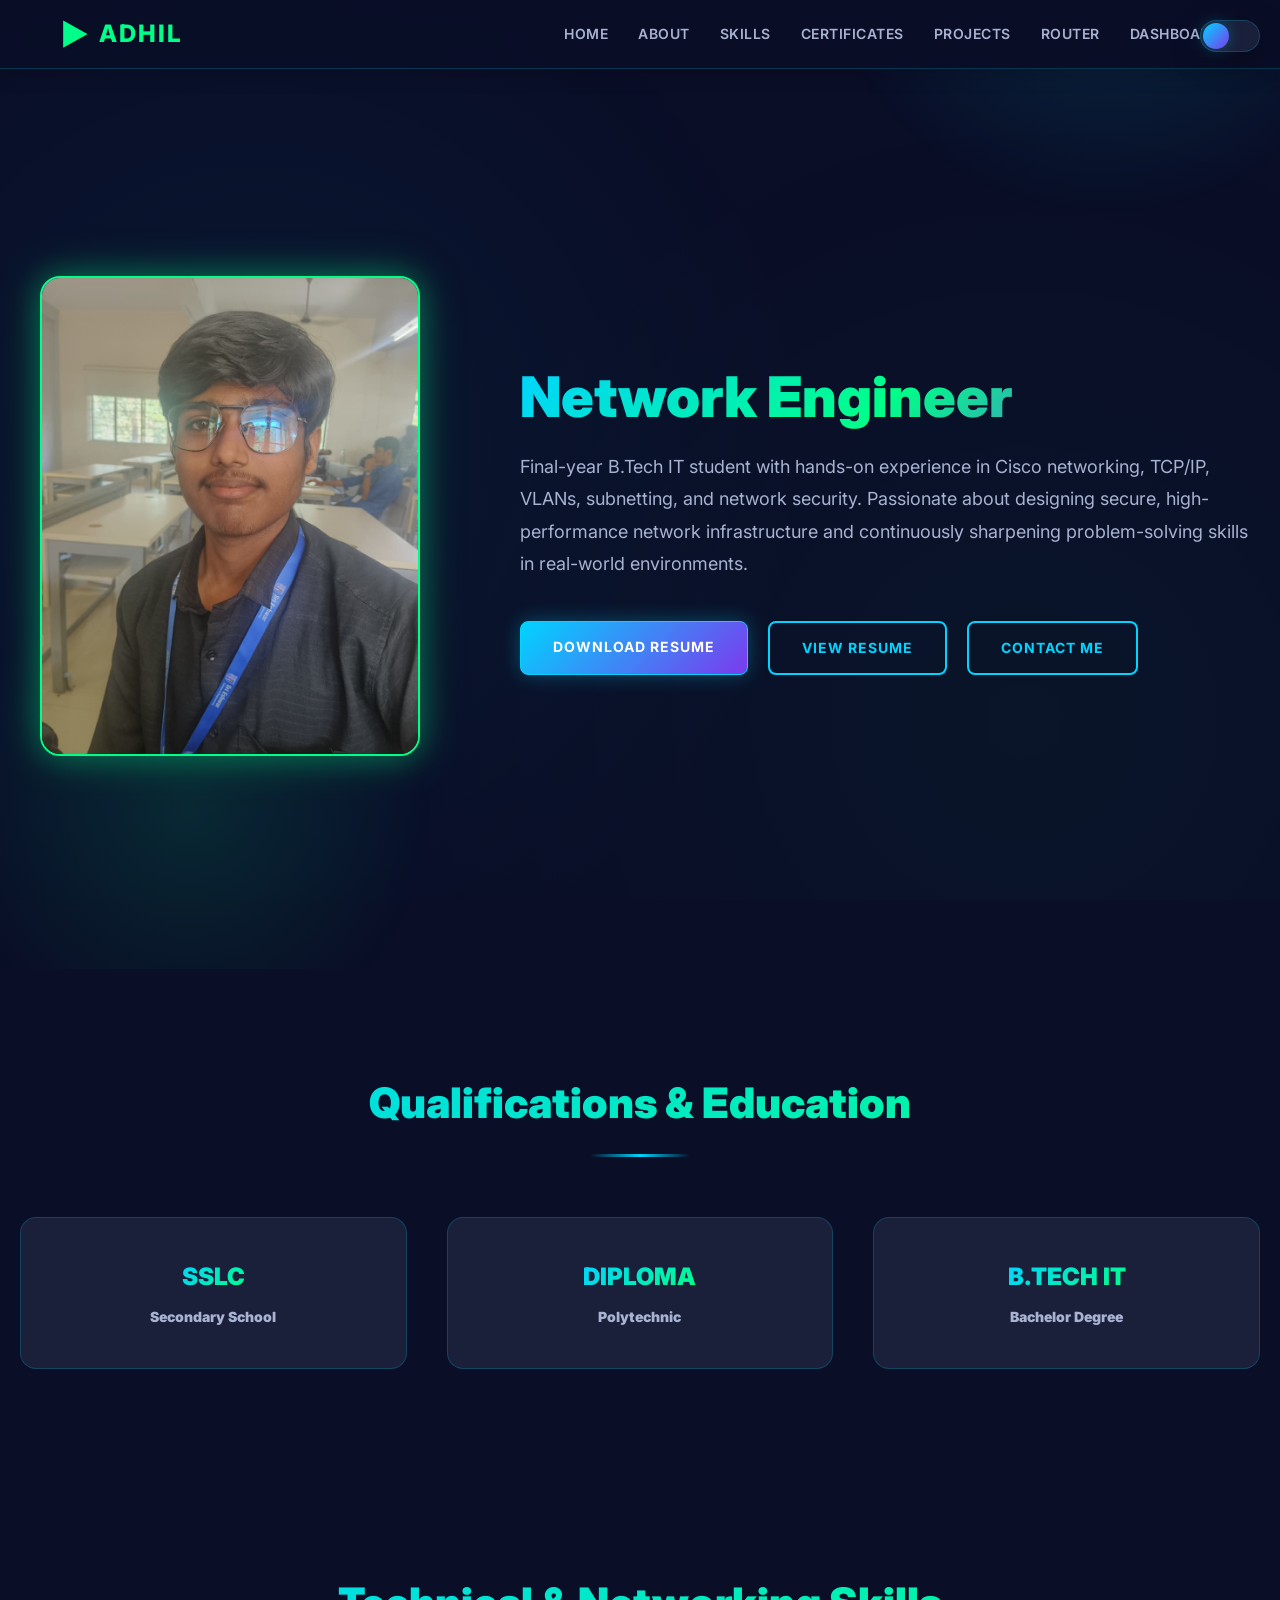
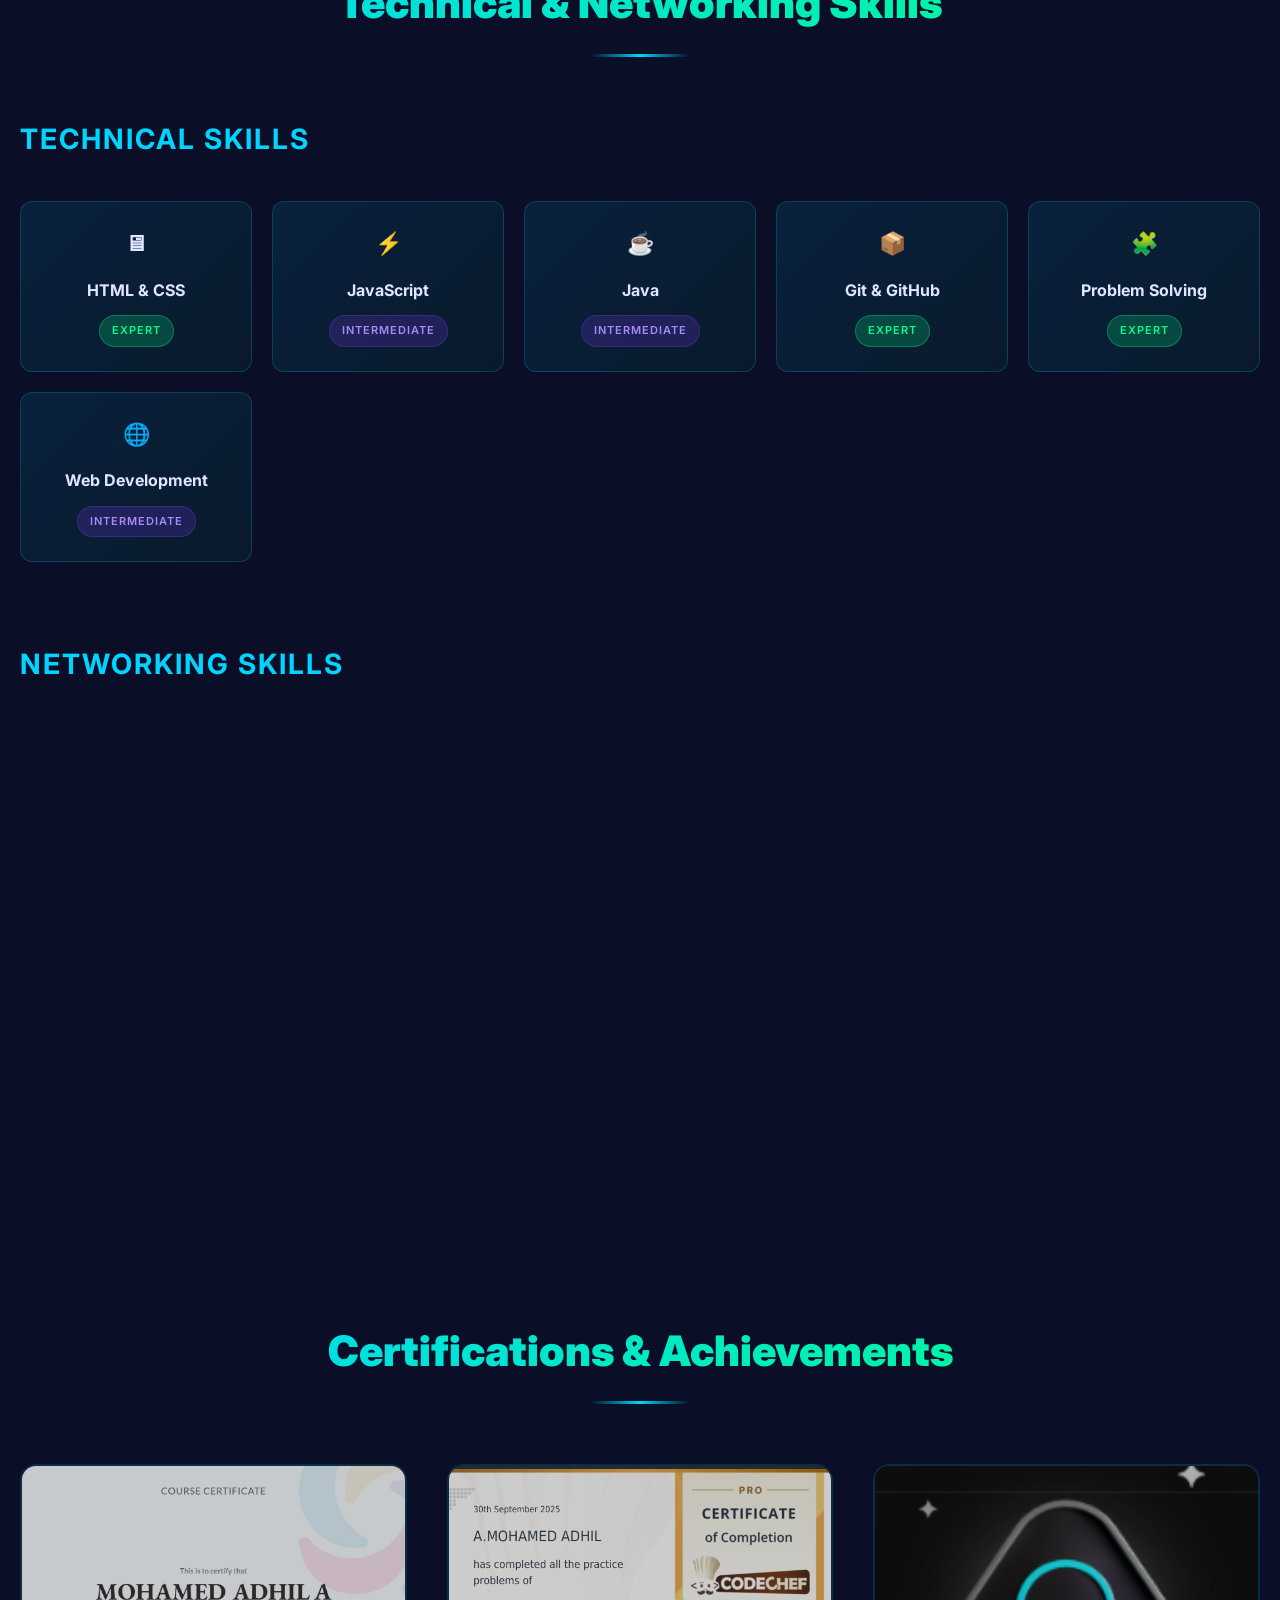
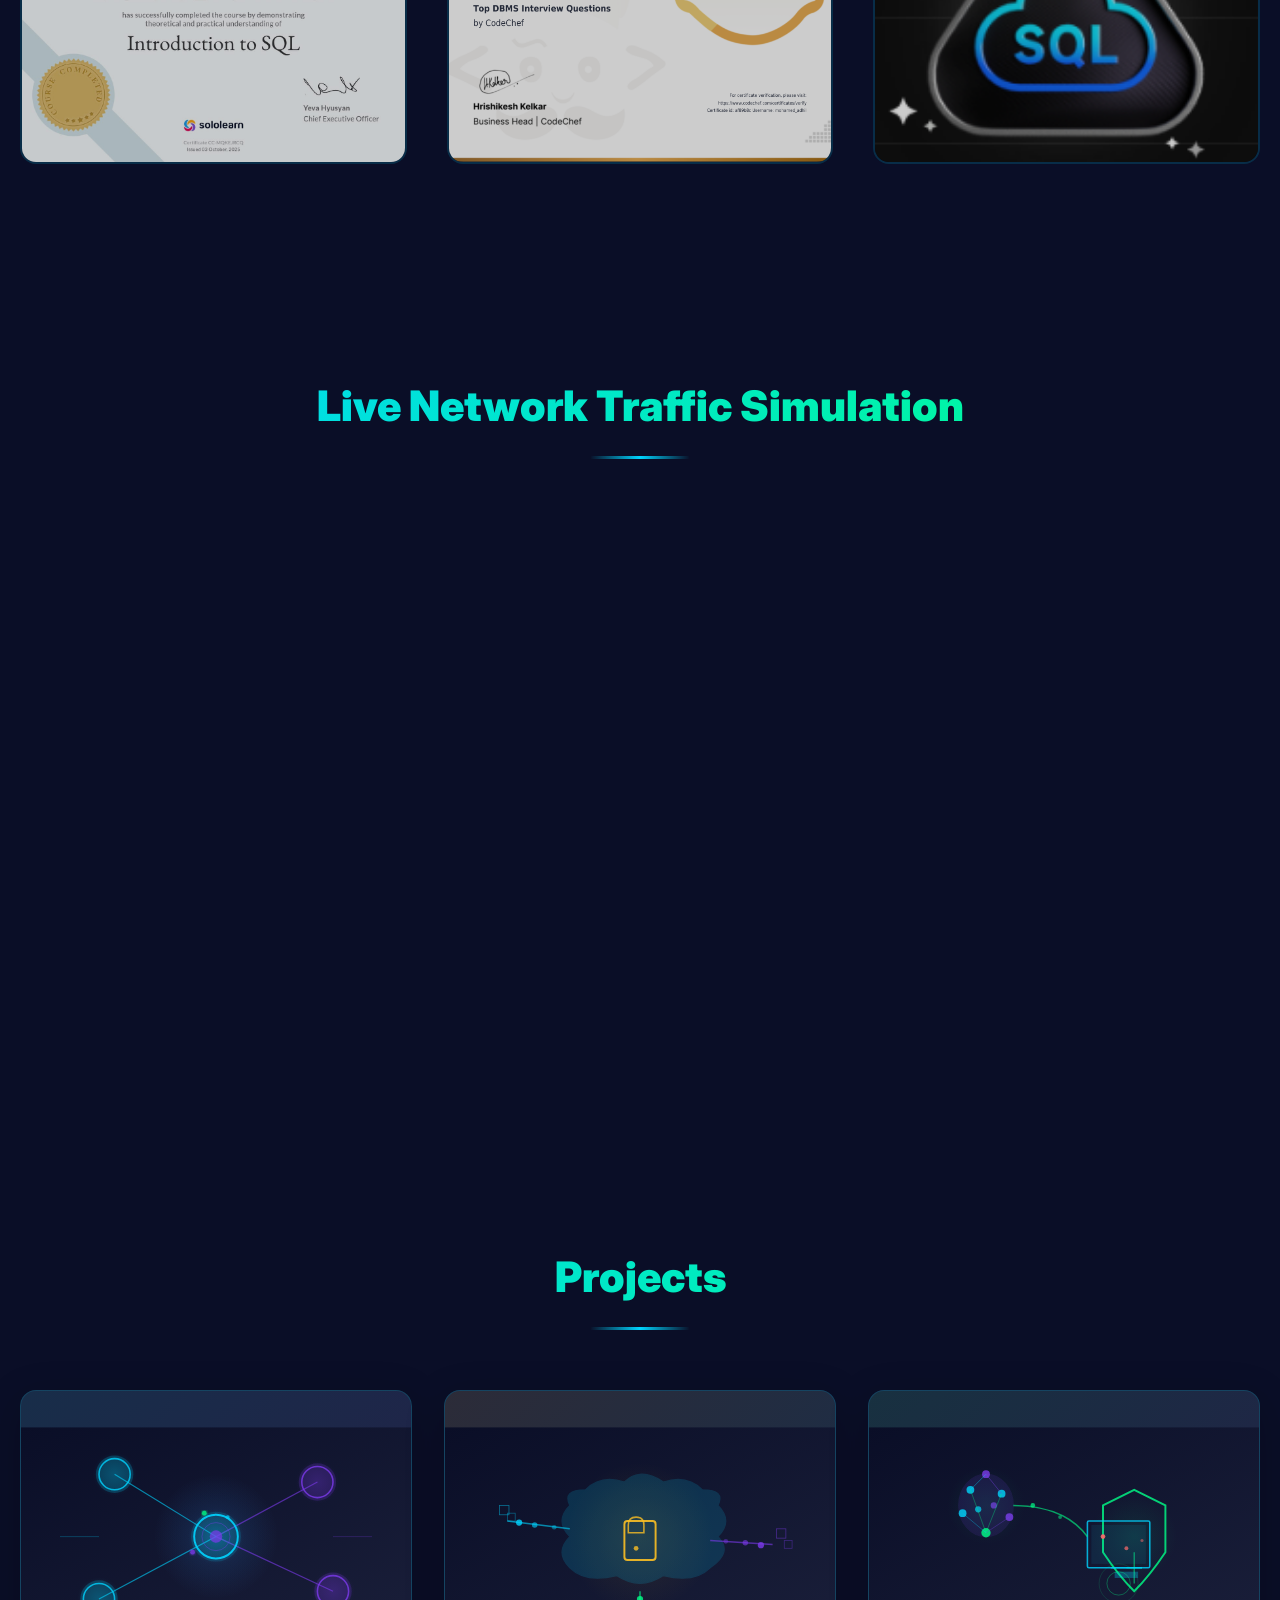
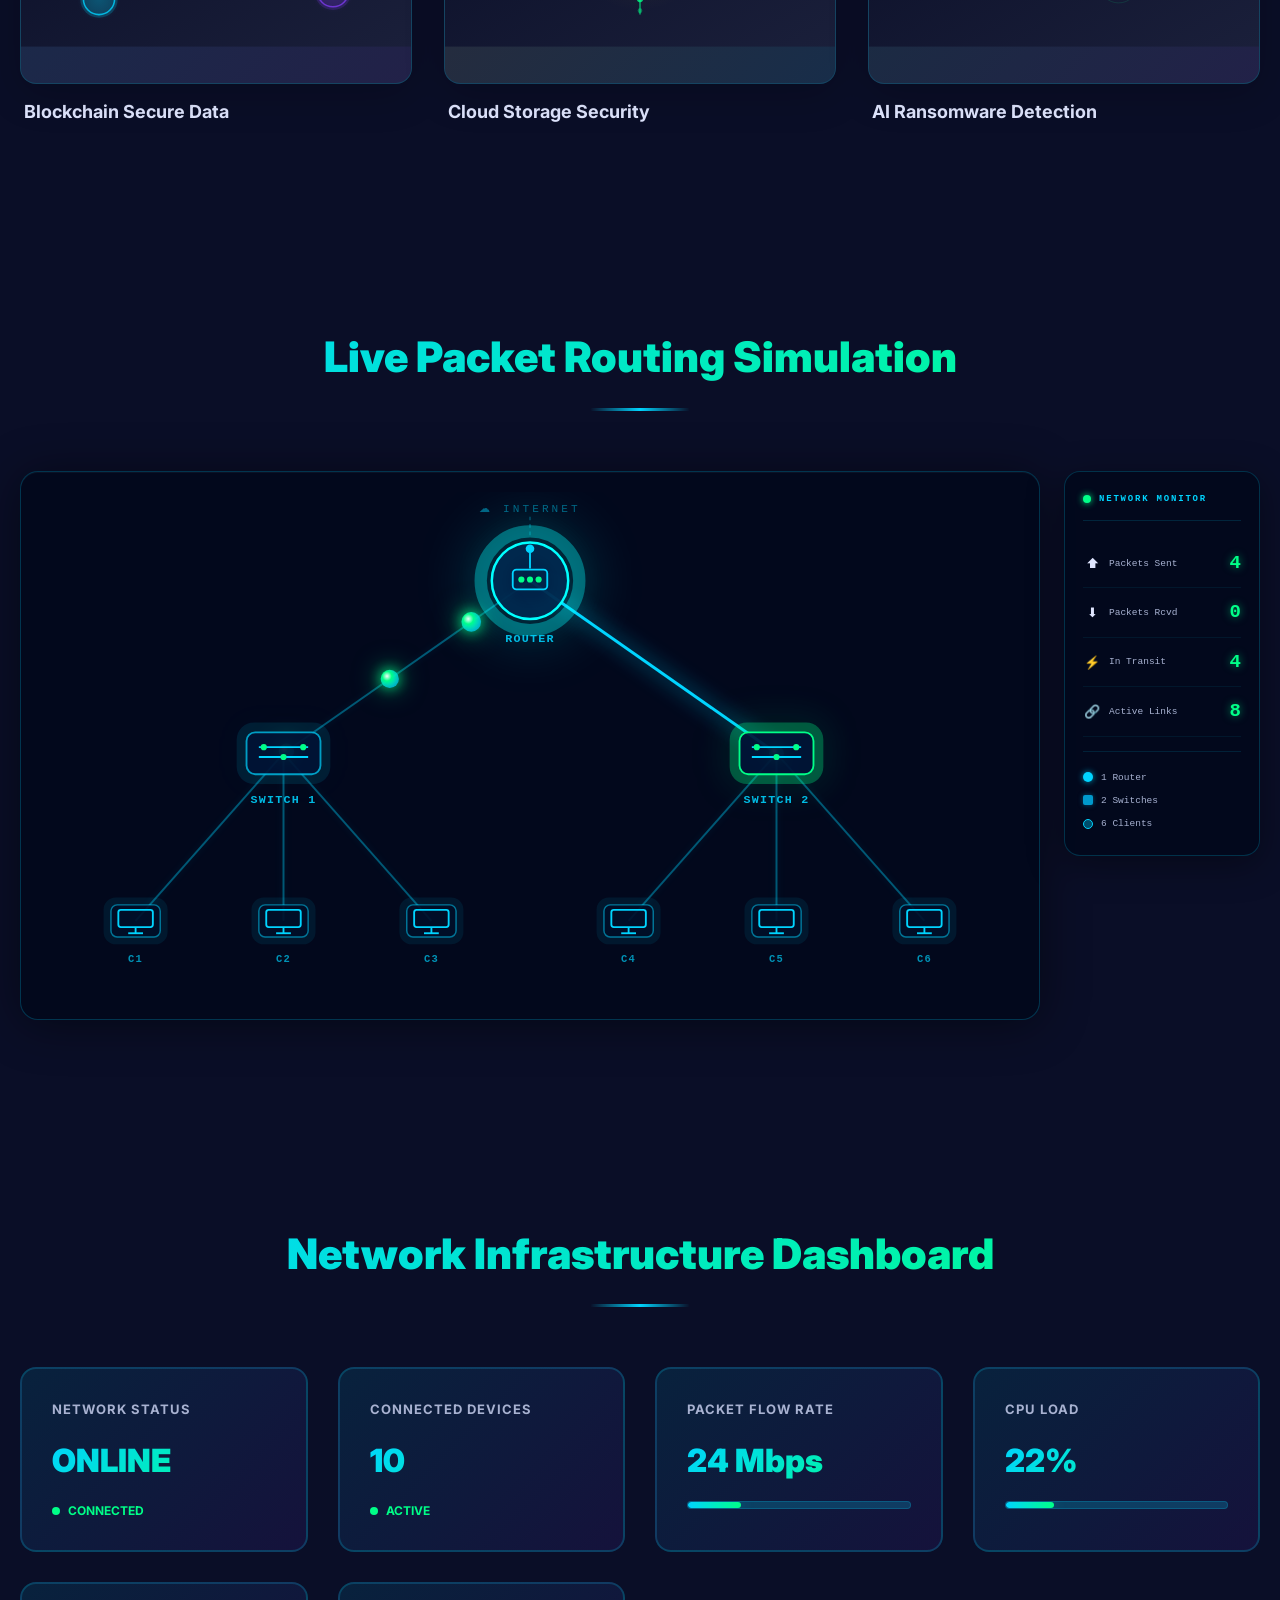
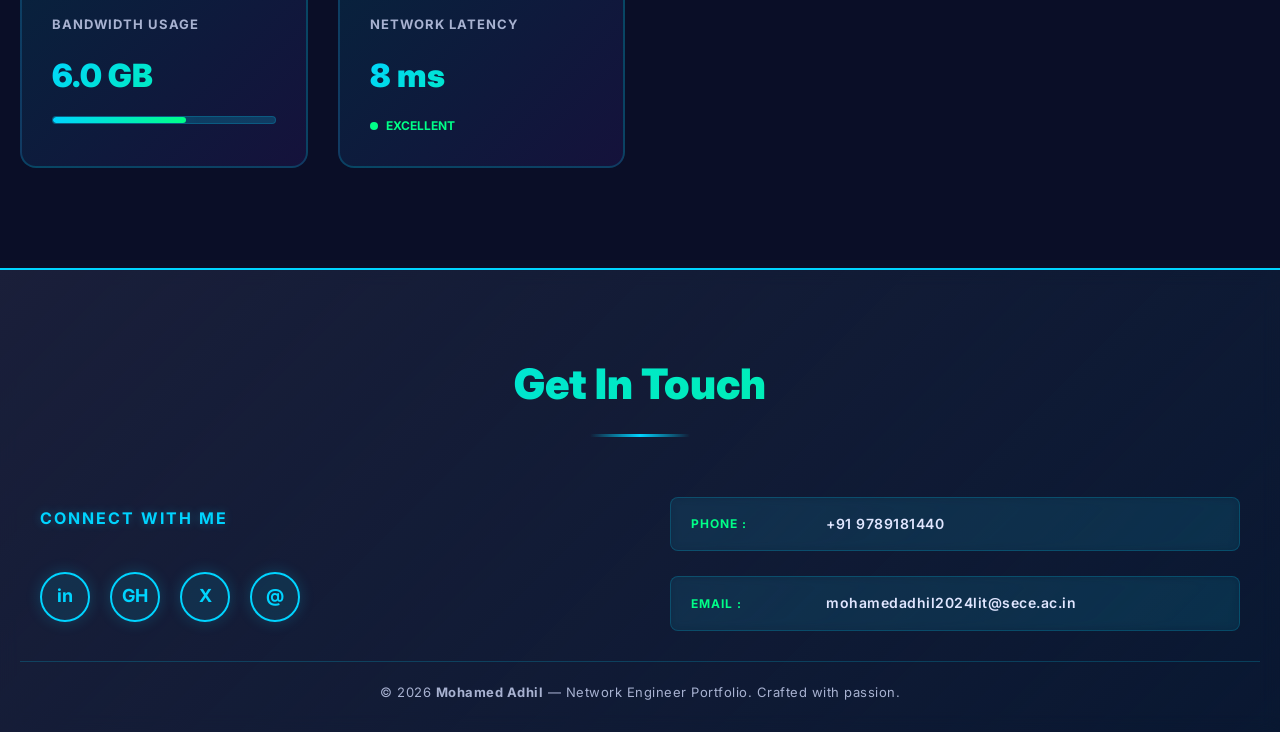
<file: index.html>
﻿<!DOCTYPE html>
<html lang="en">
<head>
<meta charset="UTF-8">
<meta name="viewport" content="width=device-width, initial-scale=1.0">
<meta name="description" content="Mohamed Adhil â€” Network Engineer & IT professional specializing in routing, switching, VLANs, and network security. View projects, certifications, and technical skills.">
<meta property="og:title" content="Mohamed Adhil | Network Engineer Portfolio">
<meta property="og:description" content="Network Engineer specializing in Cisco networking, TCP/IP, subnetting, and infrastructure design.">
<meta property="og:type" content="website">
<title>Mohamed Adhil | Network Engineer Portfolio</title>
<link rel="preconnect" href="https://fonts.googleapis.com">
<link rel="preconnect" href="https://fonts.gstatic.com" crossorigin>
<link href="https://fonts.googleapis.com/css2?family=Inter:wght@400;500;600;700;800;900&family=JetBrains+Mono:wght@400;500;600&display=swap" rel="stylesheet">
<link rel="stylesheet" href="style.css">
</head>
<body>

<!-- Force page to always start at HOME section -->
<script>
  // Disable browser's automatic scroll restoration
  if ('scrollRestoration' in window.history) {
    window.history.scrollRestoration = 'manual';
  }
  
  // Immediately clear any hash and force instant scroll to top
  if (window.location.hash) {
    window.history.replaceState(null, null, window.location.pathname);
  }
  window.scrollTo({ top: 0, behavior: 'instant' });
  
  // On page load completion, force scroll to top
  window.addEventListener('load', function() {
    window.scrollTo({ top: 0, behavior: 'instant' });
  });
  
  // KEY FIX: Before refresh/unload, strip the hash so the page reloads at top
  window.addEventListener('beforeunload', function() {
    if (window.location.hash) {
      window.history.replaceState(null, null, window.location.pathname);
    }
  });
</script>

<!-- Background Network Effect -->
<div class="network-background"></div>

<!-- Header -->
<header id="navbar"></header>

<!-- Dark/Light Mode Toggle -->
<div class="theme-toggle">
  <div class="toggle-ball"></div>
</div>

<!-- Main Content -->
<main>
<section id="hero"></section>
<section id="about"></section>
<section id="skills"></section>
<section id="projects"></section>
<section id="network"></section>
<section id="router-sim"></section>
<section id="dashboard"></section>
</main>

<!-- Footer -->
<footer id="contact" class="footer">
  <h2>Get In Touch</h2>
  <div class="footer-content">
    <div class="footer-section">
      <h3>Connect With Me</h3>
      <div class="social-links">
        <a href="http://www.linkedin.com/in/a-mohamed-adhil" target="_blank" class="social-icon linkedin" title="LinkedIn">in</a>
        <a href="https://github.com/ADHIL7373" target="_blank" class="social-icon github" title="GitHub">GH</a>
        <a href="https://x.com/adhil43608" target="_blank" class="social-icon twitter" title="Twitter">X</a>
        <a href="mailto:mohamedadhil2024lit@sece.ac.in" class="social-icon email" title="Email">@</a>
      </div>
    </div>
    <div class="footer-section">
      <div class="contact-item">
        <span class="contact-label">PHONE :</span>
        <span class="contact-value">+91 9789181440</span>
      </div>
      <div class="contact-item">
        <span class="contact-label">EMAIL :</span>
        <span class="contact-value">mohamedadhil2024lit@sece.ac.in</span>
      </div>
    </div>
  </div>
  <div class="footer-bottom">
    <p>© 2026 <strong>Mohamed Adhil</strong> &mdash; Network Engineer Portfolio. Crafted with passion.</p>
  </div>
</footer>

<!-- Scripts -->
<script src="sections/components/navbar.js"></script>
<script src="sections/components/animations.js"></script>
<script src="sections/components/network.js"></script>
<script src="sections/components/dashboard.js"></script>
<script src="sections/components/router-sim.js"></script>
<script src="sections/components/binary-effect.js"></script>

<script>
// Auto-load sections
async function loadSection(id, file) {
  const res = await fetch(file);
  if (!res.ok) return;
  document.getElementById(id).innerHTML = await res.text();
  
  // Re-initialize animations and components after loading
  if (id === 'network') {
    setTimeout(() => initNetworkTraffic?.(), 150);
  }
  if (id === 'dashboard') {
    setTimeout(() => initDashboard?.(), 150);
  }
  if (id === 'router-sim') {
    setTimeout(() => initRouterSim?.(), 150);
  }
}

// Load all sections, then scroll to top and init animations
Promise.all([
  loadSection("hero", "sections/hero.html"),
  loadSection("about", "sections/about.html"),
  loadSection("skills", "sections/skills.html"),
  loadSection("projects", "sections/projects.html"),
  loadSection("network", "sections/network.html"),
  loadSection("router-sim",  "sections/router-sim.html"),
  loadSection("dashboard",   "sections/dashboard.html")
]).then(() => {
  // Force top after all sections have been injected
  window.scrollTo({ top: 0, behavior: 'instant' });
  // Now that all elements exist, init scroll animations
  if (typeof initScrollAnimations === 'function') initScrollAnimations();
  if (typeof initBinaryEffect    === 'function') initBinaryEffect();
});

// Theme toggle functionality
const themeToggle = document.querySelector('.theme-toggle');
const htmlElement = document.documentElement;

// Load saved theme preference
const savedTheme = localStorage.getItem('theme') || 'dark';
htmlElement.setAttribute('data-theme', savedTheme);

themeToggle.addEventListener('click', () => {
  const currentTheme = htmlElement.getAttribute('data-theme');
  const newTheme = currentTheme === 'dark' ? 'light' : 'dark';
  htmlElement.setAttribute('data-theme', newTheme);
  localStorage.setItem('theme', newTheme);
});
</script>

</body>
</html>
</file>
<file: style.css>
﻿/* ============================================
   PORTFOLIO THEME CONFIGURATION
   ============================================ */

:root {
  /* Dark Theme (Default) */
  --bg-primary: #0a0e27;
  --bg-secondary: #1a1f3a;
  --bg-tertiary: #252d4a;
  --text-primary: #e0e6ff;
  --text-secondary: #a8b2d1;
  --accent-blue: #00d4ff;
  --accent-green: #00ff88;
  --accent-purple: #7c3aed;
  --glow-blue: rgba(0, 212, 255, 0.3);
  --glow-green: rgba(0, 255, 136, 0.2);
  --border-color: rgba(0, 212, 255, 0.2);
  --shadow: 0 8px 32px rgba(0, 0, 0, 0.3);
}

[data-theme="light"] {
  --bg-primary: #f5f7fa;
  --bg-secondary: #ffffff;
  --bg-tertiary: #eef2f7;
  --text-primary: #1a1a2e;
  --text-secondary: #5a5a7a;
  --accent-blue: #0066cc;
  --accent-green: #00aa44;
  --accent-purple: #6c2fb0;
  --glow-blue: rgba(0, 102, 204, 0.15);
  --glow-green: rgba(0, 170, 68, 0.15);
  --border-color: rgba(0, 102, 204, 0.2);
  --shadow: 0 8px 32px rgba(0, 0, 0, 0.08);
}

/* ============================================
   GLOBAL STYLES
   ============================================ */

* {
  margin: 0;
  padding: 0;
  box-sizing: border-box;
}

html, body {
  width: 100%;
  height: 100%;
  font-family: 'Segoe UI', Tahoma, Geneva, Verdana, sans-serif;
  background: var(--bg-primary);
  color: var(--text-primary);
  line-height: 1.6;
  scroll-behavior: auto;
  transition: background-color 0.3s ease, color 0.3s ease;
}

/* Background Network Effect */
.network-background {
  position: fixed;
  top: 0;
  left: 0;
  width: 100%;
  height: 100%;
  background: 
    radial-gradient(circle at 20% 50%, rgba(0, 212, 255, 0.05) 0%, transparent 50%),
    radial-gradient(circle at 80% 80%, rgba(7, 255, 136, 0.03) 0%, transparent 50%);
  pointer-events: none;
  z-index: 0;
  animation: networkFlow 20s ease-in-out infinite;
}

@keyframes networkFlow {
  0%, 100% {
    background-position: 0% 0%;
  }
  50% {
    background-position: 1% 1%;
  }
}

/* ============================================
   THEME TOGGLE
   ============================================ */

.theme-toggle {
  position: fixed;
  top: 20px;
  right: 20px;
  z-index: 1000;
  width: 60px;
  height: 32px;
  background: var(--bg-secondary);
  border: 1px solid var(--border-color);
  border-radius: 50px;
  cursor: pointer;
  display: flex;
  align-items: center;
  padding: 2px;
  box-shadow: var(--shadow);
  backdrop-filter: blur(10px);
  transition: all 0.3s ease;
}

.theme-toggle:hover {
  border-color: var(--accent-blue);
  box-shadow: 0 8px 32px var(--glow-blue);
}

.toggle-ball {
  width: 26px;
  height: 26px;
  background: linear-gradient(135deg, var(--accent-blue), var(--accent-purple));
  border-radius: 50%;
  transition: transform 0.3s cubic-bezier(0.68, -0.55, 0.265, 1.55);
  box-shadow: 0 0 15px var(--glow-blue);
}

[data-theme="light"] .toggle-ball {
  transform: translateX(28px);
}

/* ============================================
   NAVBAR
   ============================================ */

header {
  position: sticky;
  top: 0;
  z-index: 100;
  background: rgba(10, 14, 39, 0.8);
  backdrop-filter: blur(12px);
  border-bottom: 1px solid var(--border-color);
  box-shadow: 0 4px 20px rgba(0, 0, 0, 0.2);
  transition: all 0.3s ease;
}

[data-theme="light"] header {
  background: rgba(255, 255, 255, 0.9);
}

.nav {
  display: flex;
  justify-content: space-between;
  align-items: center;
  padding: 15px 60px;
  max-width: 1400px;
  margin: 0 auto;
}

.nav-logo {
  display: flex;
  align-items: center;
  gap: 10px;
}

.nav ul {
  display: flex;
  gap: 30px;
  list-style: none;
}

.nav a {
  color: var(--text-secondary);
  text-decoration: none;
  font-weight: 600;
  font-size: 14px;
  text-transform: uppercase;
  letter-spacing: 0.5px;
  position: relative;
  transition: color 0.3s ease;
}

.nav a::after {
  content: '';
  position: absolute;
  bottom: -5px;
  left: 0;
  width: 0;
  height: 2px;
  background: linear-gradient(90deg, var(--accent-blue), var(--accent-green));
  transition: width 0.3s ease;
}

.nav a:hover {
  color: var(--accent-blue);
}

.nav a:hover::after {
  width: 100%;
}

/* Hamburger button â€” hidden on desktop, shown on mobile */
.nav-hamburger {
  display: none;
  background: none;
  border: 1px solid var(--border-color);
  color: var(--accent-blue);
  font-size: 22px;
  cursor: pointer;
  padding: 4px 11px;
  border-radius: 6px;
  line-height: 1.3;
  transition: all 0.2s ease;
}
.nav-hamburger:hover {
  border-color: var(--accent-blue);
  background: var(--glow-blue);
}

/* ============================================
   HERO SECTION
   ============================================ */

.hero {
  min-height: 100vh;
  display: flex;
  align-items: center;
  justify-content: center;
  position: relative;
  padding: 60px 20px;
  overflow: hidden;
}

.hero::before {
  content: '';
  position: absolute;
  top: -50%;
  right: -10%;
  width: 600px;
  height: 600px;
  background: radial-gradient(circle, rgba(0, 212, 255, 0.15) 0%, transparent 70%);
  border-radius: 50%;
  animation: float 6s ease-in-out infinite;
  z-index: 1;
}

.hero::after {
  content: '';
  position: absolute;
  bottom: -10%;
  left: -5%;
  width: 500px;
  height: 500px;
  background: radial-gradient(circle, rgba(0, 255, 136, 0.1) 0%, transparent 70%);
  border-radius: 50%;
  animation: float 8s ease-in-out infinite reverse;
  z-index: 1;
}

@keyframes float {
  0%, 100% { transform: translateY(0px); }
  50% { transform: translateY(50px); }
}

.hero-content {
  display: flex;
  align-items: center;
  gap: 80px;
  max-width: 1400px;
  position: relative;
  z-index: 2;
  width: 100%;
}

.hero-text {
  flex: 1;
  animation: slideInLeft 0.8s ease-out;
}

.hero-text h1 {
  font-size: 56px;
  font-weight: 900;
  margin-bottom: 20px;
  background: linear-gradient(135deg, var(--accent-blue), var(--accent-green), var(--accent-purple));
  -webkit-background-clip: text;
  -webkit-text-fill-color: transparent;
  background-clip: text;
  line-height: 1.2;
}

.hero-text p {
  font-size: 18px;
  color: var(--text-secondary);
  margin-bottom: 30px;
  line-height: 1.8;
}

.hero-buttons {
  display: flex;
  gap: 20px;
  flex-wrap: wrap;
  margin-top: 40px;
}

.btn {
  padding: 14px 32px;
  border-radius: 8px;
  text-decoration: none;
  font-weight: 700;
  font-size: 14px;
  text-transform: uppercase;
  letter-spacing: 1px;
  cursor: pointer;
  transition: all 0.3s ease;
  border: none;
  display: inline-block;
  position: relative;
  overflow: hidden;
}

.btn-primary {
  background: linear-gradient(135deg, var(--accent-blue), var(--accent-purple));
  color: white;
  box-shadow: 0 0 20px var(--glow-blue);
  border: 1px solid var(--accent-blue);
}

.btn-primary:hover {
  transform: translateY(-3px);
  box-shadow: 0 0 30px var(--glow-blue);
}

.btn-secondary {
  background: transparent;
  color: var(--accent-blue);
  border: 2px solid var(--accent-blue);
}

.btn-secondary:hover {
  background: var(--glow-blue);
  transform: translateY(-3px);
}

.hero-image {
  flex: 0 0 420px;
  display: flex;
  align-items: center;
  justify-content: center;
  animation: slideInRight 0.8s ease-out;
}

@media (max-width: 960px) and (min-width: 769px) {
  .hero-content {
    gap: 40px;
  }
  .hero-image {
    flex: 0 0 300px;
  }
  .hero-image img {
    width: 280px;
  }
}

.hero-image img {
  width: 380px;
  max-width: 100%;
  max-height: 480px;
  object-fit: cover;
  border-radius: 20px;
  border: 2px solid var(--accent-green);
  box-shadow: 0 0 30px var(--glow-green);
  filter: drop-shadow(0 0 20px rgba(0, 255, 136, 0.3));
  transition: all 0.3s ease;
}

.hero-image img:hover {
  transform: scale(1.05) rotateY(5deg);
  box-shadow: 0 0 40px var(--glow-green);
}

@keyframes slideInLeft {
  from {
    opacity: 0;
    transform: translateX(-50px);
  }
  to {
    opacity: 1;
    transform: translateX(0);
  }
}

@keyframes slideInRight {
  from {
    opacity: 0;
    transform: translateX(50px);
  }
  to {
    opacity: 1;
    transform: translateX(0);
  }
}

/* ============================================
   CONTAINER & SECTIONS
   ============================================ */

.container {
  max-width: 1400px;
  margin: 0 auto;
  padding: 100px 20px;
  position: relative;
  z-index: 2;
}

section {
  position: relative;
}

h2 {
  font-size: 42px;
  font-weight: 900;
  margin-bottom: 60px;
  text-align: center;
  background: linear-gradient(135deg, var(--accent-blue), var(--accent-green));
  -webkit-background-clip: text;
  -webkit-text-fill-color: transparent;
  background-clip: text;
  position: relative;
  padding-bottom: 20px;
}

h2::after {
  content: '';
  position: absolute;
  bottom: 0;
  left: 50%;
  transform: translateX(-50%);
  width: 100px;
  height: 3px;
  background: linear-gradient(90deg, transparent, var(--accent-blue), transparent);
  border-radius: 2px;
}

/* ============================================
   ABOUT / QUALIFICATIONS SECTION
   ============================================ */

.qualifications-grid {
  display: grid;
  grid-template-columns: repeat(auto-fit, minmax(280px, 1fr));
  gap: 40px;
  margin-top: 60px;
}

.qualification-card {
  background: var(--bg-secondary);
  border: 1px solid var(--border-color);
  border-radius: 16px;
  padding: 40px;
  text-align: center;
  font-size: 24px;
  font-weight: 900;
  cursor: pointer;
  transition: all 0.3s ease;
  position: relative;
  overflow: hidden;
  backdrop-filter: blur(10px);
}

.qualification-card::before {
  content: '';
  position: absolute;
  top: 0;
  left: 0;
  width: 100%;
  height: 3px;
  background: linear-gradient(90deg, var(--accent-blue), var(--accent-green));
  transform: scaleX(0);
  transform-origin: left;
  transition: transform 0.3s ease;
}

.qualification-card:hover {
  border-color: var(--accent-blue);
  transform: translateY(-10px);
  box-shadow: 0 0 30px var(--glow-blue);
  background: rgba(0, 212, 255, 0.05);
}

.qualification-card:hover::before {
  transform: scaleX(1);
}

.qualification-card .qual-title {
  background: linear-gradient(135deg, var(--accent-blue), var(--accent-green));
  -webkit-background-clip: text;
  -webkit-text-fill-color: transparent;
  background-clip: text;
}

/* ============================================
   SKILLS SECTION
   ============================================ */

.skills-container {
  margin-top: 60px;
}

.skill-category {
  margin-bottom: 80px;
}

.skill-category h3 {
  font-size: 28px;
  color: var(--accent-blue);
  margin-bottom: 40px;
  text-transform: uppercase;
  letter-spacing: 2px;
}

.skill-grid {
  display: grid;
  grid-template-columns: repeat(auto-fit, minmax(200px, 1fr));
  gap: 20px;
}

.skill-card {
  background: linear-gradient(135deg, rgba(0, 212, 255, 0.1), rgba(0, 255, 136, 0.05));
  border: 1px solid var(--border-color);
  border-radius: 12px;
  padding: 24px;
  text-align: center;
  font-weight: 700;
  cursor: pointer;
  transition: all 0.3s ease;
  backdrop-filter: blur(10px);
  position: relative;
  overflow: hidden;
  display: flex;
  flex-direction: column;
  gap: 12px;
  justify-content: space-between;
  min-height: 120px;
}

.skill-level {
  font-size: 11px;
  text-transform: uppercase;
  letter-spacing: 1px;
  background: rgba(0, 212, 255, 0.2);
  color: var(--accent-green);
  padding: 6px 12px;
  border-radius: 20px;
  font-weight: 600;
  align-self: center;
}

.skill-card::after {
  content: '';
  position: absolute;
  top: 0;
  left: 0;
  width: 100%;
  height: 100%;
  background: radial-gradient(circle, rgba(0, 212, 255, 0.2), transparent);
  opacity: 0;
  transition: opacity 0.3s ease;
}

.skill-card:hover {
  border-color: var(--accent-blue);
  transform: translateY(-5px) scale(1.05);
  box-shadow: 0 0 25px var(--glow-blue);
  background: linear-gradient(135deg, rgba(0, 212, 255, 0.15), rgba(0, 255, 136, 0.1));
}

.skill-card:hover::after {
  opacity: 1;
}

.networking-grid {
  display: grid;
  grid-template-columns: repeat(auto-fit, minmax(220px, 1fr));
  gap: 30px;
}

.network-skill-card {
  background: linear-gradient(135deg, rgba(124, 58, 237, 0.1), rgba(0, 212, 255, 0.1));
  border: 2px solid var(--accent-purple);
  border-radius: 12px;
  padding: 28px;
  text-align: center;
  font-weight: 700;
  font-size: 16px;
  cursor: pointer;
  transition: all 0.3s ease;
  backdrop-filter: blur(10px);
  position: relative;
  box-shadow: inset 0 0 20px rgba(124, 58, 237, 0.1);
  display: flex;
  flex-direction: column;
  gap: 12px;
  justify-content: space-between;
  min-height: 140px;
}

.network-skill-card::before {
  content: '';
  position: absolute;
  top: 0;
  left: 0;
  width: 100%;
  height: 100%;
  background: radial-gradient(circle at center, rgba(0, 212, 255, 0.3), transparent);
  opacity: 0;
  transition: opacity 0.3s ease;
  border-radius: 12px;
}

.network-skill-card:hover {
  border-color: var(--accent-blue);
  transform: translateY(-8px) rotateY(5deg);
  box-shadow: 0 0 30px var(--glow-blue), inset 0 0 20px rgba(0, 212, 255, 0.15);
  background: linear-gradient(135deg, rgba(0, 212, 255, 0.15), rgba(0, 255, 136, 0.1));
}

.network-skill-card:hover::before {
  opacity: 1;
}

.network-skill-card span {
  position: relative;
  z-index: 1;
  background: linear-gradient(135deg, var(--accent-blue), var(--accent-green));
  -webkit-background-clip: text;
  -webkit-text-fill-color: transparent;
  background-clip: text;
}

.network-skill-card .skill-level {
  font-size: 11px;
  text-transform: uppercase;
  letter-spacing: 1px;
  background: rgba(124, 58, 237, 0.3);
  color: var(--accent-blue);
  padding: 6px 12px;
  border-radius: 20px;
  font-weight: 600;
  align-self: center;
}

/* ============================================
   CERTIFICATES SECTION
   ============================================ */

.certificate-gallery {
  display: grid;
  grid-template-columns: repeat(auto-fit, minmax(300px, 1fr));
  gap: 40px;
  margin-top: 60px;
}

.certificate-card {
  position: relative;
  border-radius: 16px;
  overflow: hidden;
  cursor: pointer;
  transition: all 0.3s ease;
}

.certificate-card img {
  width: 100%;
  height: 300px;
  object-fit: cover;
  border-radius: 16px;
  border: 2px solid var(--border-color);
  transition: all 0.3s ease;
  filter: brightness(0.8);
}

.certificate-card:hover img {
  transform: scale(1.1);
  filter: brightness(1);
  border-color: var(--accent-blue);
  box-shadow: 0 0 30px var(--glow-blue);
}

.certificate-overlay {
  position: absolute;
  top: 0;
  left: 0;
  width: 100%;
  height: 100%;
  background: linear-gradient(135deg, rgba(0, 212, 255, 0.2), rgba(0, 255, 136, 0.1));
  display: flex;
  align-items: center;
  justify-content: center;
  border-radius: 16px;
  opacity: 0;
  transition: opacity 0.3s ease;
  backdrop-filter: blur(5px);
}

.certificate-card:hover .certificate-overlay {
  opacity: 1;
}

.cert-badge {
  background: linear-gradient(135deg, var(--accent-blue), var(--accent-purple));
  color: white;
  padding: 12px 24px;
  border-radius: 50px;
  font-weight: 700;
  font-size: 14px;
  text-transform: uppercase;
  letter-spacing: 1px;
  box-shadow: 0 0 20px var(--glow-blue);
}

/* ============================================
   NETWORK TOPOLOGY SECTION
   ============================================ */

.topology-container {
  position: relative;
  margin-top: 60px;
  padding: 60px;
  background: linear-gradient(135deg, rgba(0, 212, 255, 0.05), rgba(0, 255, 136, 0.05));
  border: 2px solid var(--border-color);
  border-radius: 20px;
  backdrop-filter: blur(10px);
  min-height: 500px;
  display: flex;
  align-items: center;
  justify-content: center;
}

.topology-grid {
  display: flex;
  justify-content: center;
  align-items: center;
  gap: 100px;
  flex-wrap: wrap;
  width: 100%;
  position: relative;
  z-index: 2;
}

.topology-node {
  width: 100px;
  height: 100px;
  border-radius: 12px;
  background: linear-gradient(135deg, rgba(0, 212, 255, 0.2), rgba(124, 58, 237, 0.2));
  border: 2px solid var(--accent-blue);
  display: flex;
  align-items: center;
  justify-content: center;
  cursor: pointer;
  transition: all 0.3s ease;
  position: relative;
  box-shadow: 0 0 20px var(--glow-blue);
  font-size: 12px;
  font-weight: 700;
  text-align: center;
  padding: 10px;
}

.topology-node img {
  width: 50px;
  height: 50px;
  object-fit: contain;
  filter: drop-shadow(0 0 8px var(--glow-blue));
  transition: all 0.3s ease;
}

.topology-node:hover {
  transform: scale(1.15);
  box-shadow: 0 0 40px var(--glow-blue);
  border-color: var(--accent-green);
}

.topology-node:hover img {
  filter: drop-shadow(0 0 15px var(--accent-green));
}

/* Connection lines */
.topology-connection-line {
  position: absolute;
  height: 3px;
  background: linear-gradient(90deg, var(--accent-blue), transparent, var(--accent-green));
  transform-origin: left center;
  box-shadow: 0 0 10px var(--glow-blue);
  animation: connectionGlow 2s ease-in-out infinite;
}

@keyframes connectionGlow {
  0%, 100% { opacity: 0.5; }
  50% { opacity: 1; }
}

/* ============================================
   NETWORK TRAFFIC SECTION
   ============================================ */

.network-traffic-container {
  margin-top: 60px;
  padding: 60px;
  background: linear-gradient(135deg, rgba(0, 255, 136, 0.08), rgba(0, 212, 255, 0.08));
  border: 2px solid var(--glow-green);
  border-radius: 20px;
  backdrop-filter: blur(12px);
  position: relative;
  overflow: hidden;
  box-shadow: 
    0 8px 32px rgba(0, 0, 0, 0.1),
    inset 0 1px 1px rgba(255, 255, 255, 0.1);
  transition: all 0.3s ease;
}

.network-traffic-container:hover {
  border-color: rgba(0, 255, 136, 0.8);
  box-shadow: 
    0 12px 48px rgba(0, 255, 136, 0.15),
    inset 0 1px 1px rgba(255, 255, 255, 0.1);
}

.network-canvas {
  display: grid;
  grid-template-columns: repeat(5, 1fr);
  gap: 50px;
  min-height: 400px;
  position: relative;
  align-items: center;
  justify-items: center;
  padding: 20px;
}

.traffic-node {
  width: 60px;
  height: 60px;
  border-radius: 50%;
  background: linear-gradient(135deg, var(--accent-green) 0%, var(--accent-blue) 100%);
  border: 2px solid rgba(0, 255, 136, 0.6);
  display: flex;
  align-items: center;
  justify-content: center;
  box-shadow: 
    inset -2px -2px 8px rgba(0, 0, 0, 0.3),
    inset 2px 2px 8px rgba(255, 255, 255, 0.1),
    0 0 20px var(--glow-green),
    0 0 40px rgba(0, 212, 255, 0.3);
  position: relative;
  animation: nodePulse 2s ease-in-out infinite;
  transition: all 0.3s cubic-bezier(0.34, 1.56, 0.64, 1);
  cursor: pointer;
}

.traffic-node:hover {
  transform: scale(1.15);
  box-shadow: 
    inset -2px -2px 8px rgba(0, 0, 0, 0.3),
    inset 2px 2px 8px rgba(255, 255, 255, 0.15),
    0 0 30px var(--glow-green),
    0 0 60px rgba(0, 212, 255, 0.5);
}

@keyframes nodePulse {
  0%, 100% {
    box-shadow: 
      inset -2px -2px 8px rgba(0, 0, 0, 0.3),
      inset 2px 2px 8px rgba(255, 255, 255, 0.1),
      0 0 20px var(--glow-green),
      0 0 40px rgba(0, 212, 255, 0.3);
  }
  50% {
    box-shadow: 
      inset -2px -2px 8px rgba(0, 0, 0, 0.3),
      inset 2px 2px 8px rgba(255, 255, 255, 0.1),
      0 0 30px var(--glow-green),
      0 0 60px rgba(0, 212, 255, 0.5);
  }
}

.traffic-node::before {
  content: '';
  position: absolute;
  width: 100%;
  height: 100%;
  border-radius: 50%;
  border: 1px solid rgba(0, 255, 136, 0.4);
  animation: nodeRing 1.5s linear infinite;
  box-shadow: inset 0 0 12px rgba(0, 255, 136, 0.2);
}

.traffic-node::after {
  content: '';
  position: absolute;
  width: 35%;
  height: 35%;
  background: radial-gradient(circle at 30% 30%, rgba(255, 255, 255, 0.4), transparent);
  border-radius: 50%;
  top: 15%;
  left: 15%;
  pointer-events: none;
  opacity: 0.8;
}

@keyframes nodeRing {
  from { 
    transform: scale(1); 
    opacity: 1;
    box-shadow: inset 0 0 12px rgba(0, 255, 136, 0.4);
  }
  to { 
    transform: scale(1.9); 
    opacity: 0;
    box-shadow: inset 0 0 0px rgba(0, 255, 136, 0.1);
  }
}

.packet {
  width: 10px;
  height: 10px;
  background: radial-gradient(circle at 30% 30%, rgba(0, 255, 136, 0.9), var(--accent-blue));
  border-radius: 50%;
  position: absolute;
  box-shadow: 
    0 0 15px var(--glow-green),
    0 0 25px rgba(0, 212, 255, 0.4),
    inset 0 1px 3px rgba(255, 255, 255, 0.3);
  filter: drop-shadow(0 0 8px var(--accent-green));
  z-index: 10;
  animation: packetGlow 1s ease-in-out infinite;
}

@keyframes packetGlow {
  0%, 100% {
    box-shadow: 
      0 0 15px var(--glow-green),
      0 0 25px rgba(0, 212, 255, 0.4),
      inset 0 1px 3px rgba(255, 255, 255, 0.3);
  }
  50% {
    box-shadow: 
      0 0 20px var(--glow-green),
      0 0 35px rgba(0, 212, 255, 0.6),
      inset 0 1px 3px rgba(255, 255, 255, 0.4);
  }
}

/* ============================================
   NETWORK TRAFFIC â€” LIGHT MODE OVERRIDES
   ============================================ */

[data-theme="light"] .network-traffic-container {
  background: linear-gradient(135deg, rgba(0, 140, 80, 0.08), rgba(0, 100, 200, 0.10));
  border: 2px solid rgba(0, 140, 80, 0.5);
  box-shadow:
    0 8px 32px rgba(0, 0, 0, 0.12),
    inset 0 1px 1px rgba(255, 255, 255, 0.8);
}

[data-theme="light"] .network-traffic-container:hover {
  border-color: rgba(0, 140, 80, 0.85);
  box-shadow:
    0 12px 48px rgba(0, 140, 80, 0.18),
    inset 0 1px 1px rgba(255, 255, 255, 0.8);
}

[data-theme="light"] .traffic-node {
  background: linear-gradient(135deg, #0077cc 0%, #00aa55 100%);
  border: 2px solid rgba(0, 119, 204, 0.7);
  box-shadow:
    inset -3px -3px 8px rgba(0, 0, 0, 0.25),
    inset 2px 2px 8px rgba(255, 255, 255, 0.35),
    0 4px 16px rgba(0, 100, 180, 0.35),
    0 0 20px rgba(0, 150, 90, 0.25);
  animation: nodePulseLight 2s ease-in-out infinite;
}

[data-theme="light"] .traffic-node:hover {
  transform: scale(1.15);
  box-shadow:
    inset -3px -3px 8px rgba(0, 0, 0, 0.25),
    inset 2px 2px 8px rgba(255, 255, 255, 0.4),
    0 6px 24px rgba(0, 100, 180, 0.5),
    0 0 32px rgba(0, 150, 90, 0.4);
}

@keyframes nodePulseLight {
  0%, 100% {
    box-shadow:
      inset -3px -3px 8px rgba(0, 0, 0, 0.25),
      inset 2px 2px 8px rgba(255, 255, 255, 0.35),
      0 4px 16px rgba(0, 100, 180, 0.35),
      0 0 20px rgba(0, 150, 90, 0.25);
  }
  50% {
    box-shadow:
      inset -3px -3px 8px rgba(0, 0, 0, 0.25),
      inset 2px 2px 8px rgba(255, 255, 255, 0.4),
      0 6px 24px rgba(0, 100, 180, 0.5),
      0 0 32px rgba(0, 150, 90, 0.4);
  }
}

[data-theme="light"] .traffic-node::before {
  border: 1px solid rgba(0, 119, 204, 0.5);
  box-shadow: inset 0 0 12px rgba(0, 119, 204, 0.15);
}

[data-theme="light"] .packet {
  background: radial-gradient(circle at 30% 30%, #00cc55, #0066cc);
  box-shadow:
    0 0 10px rgba(0, 119, 204, 0.7),
    0 0 20px rgba(0, 170, 68, 0.5),
    inset 0 1px 3px rgba(255, 255, 255, 0.5);
  filter: drop-shadow(0 0 5px rgba(0, 100, 180, 0.6));
}

/* ============================================
   TERMINAL SECTION
   ============================================ */

.terminal-container {
  margin-top: 60px;
  background: #0d0d1a;
  border: 2px solid var(--accent-green);
  border-radius: 12px;
  overflow: hidden;
  box-shadow: inset 0 0 30px rgba(0, 255, 136, 0.1), 0 0 30px var(--glow-green);
  backdrop-filter: blur(10px);
  font-family: 'Courier New', monospace;
}

.terminal-header {
  background: rgba(0, 255, 136, 0.1);
  border-bottom: 1px solid var(--accent-green);
  padding: 15px 20px;
  display: flex;
  gap: 10px;
  align-items: center;
}

.terminal-dot {
  width: 12px;
  height: 12px;
  border-radius: 50%;
  background: var(--accent-green);
}

.terminal-dot:nth-child(2) {
  background: var(--accent-blue);
}

.terminal-dot:nth-child(3) {
  background: var(--accent-purple);
}

.terminal-title {
  color: var(--accent-green);
  font-size: 14px;
  font-weight: 700;
  margin-left: 10px;
  letter-spacing: 0.5px;
}

.terminal-body {
  padding: 20px;
  height: 300px;
  overflow-y: auto;
  color: var(--accent-green);
  background: linear-gradient(to bottom, rgba(0, 255, 136, 0.05), rgba(0, 212, 255, 0.02));
}

.terminal-line {
  margin-bottom: 12px;
  font-size: 14px;
  line-height: 1.6;
}

.terminal-prompt {
  color: var(--accent-blue);
  font-weight: 700;
}

.terminal-input {
  width: 100%;
  background: transparent;
  border: none;
  border-bottom: 2px solid var(--accent-green);
  color: var(--accent-green);
  font-family: 'Courier New', monospace;
  font-size: 14px;
  padding: 10px 0;
  outline: none;
  margin-top: 20px;
  transition: border-color 0.3s ease;
}

.terminal-input:focus {
  border-color: var(--accent-blue);
}

.terminal-output {
  color: var(--accent-green);
  white-space: pre-wrap;
  word-wrap: break-word;
  margin-bottom: 10px;
}

.terminal-error {
  color: #ff6b6b;
}

/* ============================================
   DASHBOARD SECTION
   ============================================ */

.dashboard-grid {
  display: grid;
  grid-template-columns: repeat(auto-fit, minmax(280px, 1fr));
  gap: 30px;
  margin-top: 60px;
}

.dashboard-card {
  background: linear-gradient(135deg, rgba(0, 212, 255, 0.1), rgba(124, 58, 237, 0.1));
  border: 2px solid var(--border-color);
  border-radius: 16px;
  padding: 30px;
  backdrop-filter: blur(10px);
  position: relative;
  overflow: hidden;
  transition: all 0.3s ease;
}

.dashboard-card::before {
  content: '';
  position: absolute;
  top: -50%;
  right: -50%;
  width: 200px;
  height: 200px;
  background: radial-gradient(circle, var(--glow-blue), transparent);
  opacity: 0;
  transition: opacity 0.3s ease;
}

.dashboard-card:hover {
  border-color: var(--accent-blue);
  transform: translateY(-5px);
  box-shadow: 0 0 30px var(--glow-blue);
  background: linear-gradient(135deg, rgba(0, 212, 255, 0.15), rgba(124, 58, 237, 0.15));
}

.dashboard-card:hover::before {
  opacity: 1;
}

.dashboard-label {
  color: var(--text-secondary);
  font-size: 13px;
  text-transform: uppercase;
  letter-spacing: 1px;
  margin-bottom: 15px;
  font-weight: 700;
}

.dashboard-value {
  font-size: 32px;
  font-weight: 900;
  background: linear-gradient(135deg, var(--accent-blue), var(--accent-green));
  -webkit-background-clip: text;
  -webkit-text-fill-color: transparent;
  background-clip: text;
  margin-bottom: 15px;
}

.dashboard-status {
  color: var(--accent-green);
  font-size: 12px;
  font-weight: 700;
  text-transform: uppercase;
  display: flex;
  align-items: center;
  gap: 8px;
}

.status-dot {
  width: 8px;
  height: 8px;
  border-radius: 50%;
  background: var(--accent-green);
  animation: statusPulse 1.5s ease-in-out infinite;
}

@keyframes statusPulse {
  0%, 100% {
    opacity: 1;
  }
  50% {
    opacity: 0.5;
  }
}

.progress-bar {
  width: 100%;
  height: 8px;
  background: rgba(0, 212, 255, 0.2);
  border-radius: 10px;
  overflow: hidden;
  margin-top: 15px;
  border: 1px solid var(--border-color);
}

.progress-fill {
  height: 100%;
  background: linear-gradient(90deg, var(--accent-blue), var(--accent-green));
  border-radius: 10px;
  width: 0%;
  animation: progressAnimation 2s ease-out forwards;
  box-shadow: 0 0 15px var(--glow-blue);
}

@keyframes progressAnimation {
  from {
    width: 0%;
  }
  to {
    width: var(--progress-width, 70%);
  }
}

/* ============================================
   FOOTER
   ============================================ */

.footer {
  background: linear-gradient(135deg, var(--bg-secondary) 0%, rgba(0, 212, 255, 0.05) 100%);
  border-top: 2px solid var(--accent-blue);
  color: var(--text-secondary);
  padding: 80px 20px 30px;
  position: relative;
  z-index: 2;
  backdrop-filter: blur(10px);
}

.footer h2 {
  margin-top: 0;
  margin-bottom: 60px;
}

.footer-content {
  display: grid;
  grid-template-columns: 1fr 1fr;
  gap: 60px;
  max-width: 1200px;
  margin: 0 auto 30px;
  align-items: center;
}

.footer-section {
  display: flex;
  flex-direction: column;
  gap: 25px;
}

.footer-section h3 {
  font-size: 16px;
  font-weight: 700;
  letter-spacing: 2px;
  text-transform: uppercase;
  color: var(--accent-blue);
  text-shadow: 0 0 10px var(--glow-blue);
  margin-bottom: 15px;
}

.social-links {
  display: flex;
  gap: 20px;
  justify-content: flex-start;
}

.social-icon {
  width: 50px;
  height: 50px;
  border-radius: 50%;
  background: rgba(0, 212, 255, 0.1);
  border: 2px solid var(--accent-blue);
  display: flex;
  align-items: center;
  justify-content: center;
  color: var(--accent-blue);
  text-decoration: none;
  font-weight: 700;
  font-size: 18px;
  transition: all 0.3s ease;
  cursor: pointer;
  box-shadow: 0 0 15px rgba(0, 212, 255, 0.2);
}

.social-icon:hover {
  background: rgba(0, 212, 255, 0.2);
  transform: translateY(-5px) scale(1.1);
  box-shadow: 0 0 25px var(--glow-blue), inset 0 0 10px rgba(0, 212, 255, 0.3);
  color: #fff;
}

.contact-item {
  display: flex;
  align-items: center;
  gap: 15px;
  padding: 15px 20px;
  background: rgba(0, 212, 255, 0.08);
  border: 1px solid var(--border-color);
  border-radius: 8px;
  backdrop-filter: blur(5px);
  transition: all 0.3s ease;
}

.contact-item:hover {
  background: rgba(0, 212, 255, 0.15);
  border-color: var(--accent-blue);
  box-shadow: 0 0 20px var(--glow-blue);
  transform: translateX(5px);
}

.contact-label {
  font-size: 12px;
  font-weight: 700;
  letter-spacing: 1px;
  text-transform: uppercase;
  color: var(--accent-green);
  min-width: 120px;
}

.contact-value {
  font-size: 14px;
  font-weight: 600;
  color: var(--text-primary);
  letter-spacing: 0.5px;
}

.footer-bottom {
  border-top: 1px solid var(--border-color);
  padding-top: 20px;
  text-align: center;
}

.footer-bottom p {
  font-size: 13px;
  letter-spacing: 0.5px;
  color: var(--text-secondary);
}

/* Mobile Responsive Footer */
@media (max-width: 768px) {
  .footer {
    padding: 60px 15px 20px;
  }

  .footer h2 {
    margin-bottom: 40px;
    font-size: 32px;
  }

  .footer-content {
    grid-template-columns: 1fr;
    gap: 30px;
  }

  .social-links {
    justify-content: center;
  }

  .contact-item {
    flex-wrap: wrap;
    justify-content: center;
  }

  .contact-label {
    min-width: 100%;
    text-align: center;
  }
}

/* ============================================
   SCROLL ANIMATIONS
   ============================================ */

.show {
  animation: fadeInUp 0.8s ease-out forwards;
}

@keyframes fadeInUp {
  from {
    opacity: 0;
    transform: translateY(50px);
  }
  to {
    opacity: 1;
    transform: translateY(0);
  }
}

.show-scale {
  animation: scaleIn 0.8s ease-out forwards;
}

@keyframes scaleIn {
  from {
    opacity: 0;
    transform: scale(0.8);
  }
  to {
    opacity: 1;
    transform: scale(1);
  }
}

/* ============================================
   RESPONSIVE DESIGN
   ============================================ */

@media (max-width: 1200px) {
  .nav {
    padding: 15px 40px;
  }

  .nav ul {
    gap: 20px;
  }

  .hero-content {
    gap: 40px;
  }

  .hero-text h1 {
    font-size: 42px;
  }
}

@media (max-width: 768px) {
  .hero-image {
    flex: none;
    width: 100%;
    justify-content: center;
  }
  .hero-content {
    flex-direction: column;
    gap: 30px;
    text-align: center;
  }
  .theme-toggle {
    top: 10px;
    right: 10px;
  }

  .nav-hamburger {
    display: flex;
    align-items: center;
    justify-content: center;
  }

  .nav {
    flex-direction: row;
    flex-wrap: wrap;
    justify-content: space-between;
    align-items: center;
    padding: 10px 80px 10px 15px;
    gap: 0;
  }

  .nav ul {
    display: none;
    flex-direction: column;
    gap: 0;
    width: 100%;
    margin-top: 8px;
    padding: 6px 0;
    border-top: 1px solid var(--border-color);
  }

  .nav.nav-open ul {
    display: flex;
  }

  .nav ul li {
    width: 100%;
  }

  .nav a {
    display: block;
    padding: 11px 12px;
    font-size: 13px;
  }

  .hero-image img {
    max-width: 260px;
    display: block;
    margin: 0 auto;
  }

  .hero {
    min-height: auto;
    padding: 80px 20px 50px;
  }



  .hero-text h1 {
    font-size: 32px;
  }

  .hero-buttons {
    justify-content: center;
  }

  .container {
    padding: 60px 15px;
  }

  h2 {
    font-size: 28px;
    margin-bottom: 40px;
  }

  .qualifications-grid {
    grid-template-columns: 1fr;
  }

  .skill-grid {
    grid-template-columns: repeat(2, 1fr);
  }

  .networking-grid {
    grid-template-columns: 1fr;
  }

  .certificate-gallery {
    grid-template-columns: 1fr;
  }

  .topology-grid {
    gap: 50px;
  }

  .network-canvas {
    grid-template-columns: repeat(3, 1fr);
    gap: 30px;
    min-height: 250px;
  }

  .traffic-node {
    width: 50px;
    height: 50px;
  }

  .network-traffic-container {
    padding: 40px 20px;
  }

  .terminal-body {
    height: 200px;
    font-size: 12px;
  }

  .dashboard-grid {
    grid-template-columns: repeat(2, 1fr);
  }

  .dashboard-value {
    font-size: 24px;
  }

  .hero::before {
    width: 200px;
    height: 200px;
    right: -30%;
    opacity: 0.5;
  }

  .hero::after {
    width: 180px;
    height: 180px;
    left: -25%;
    opacity: 0.5;
  }

  .skill-category h3 {
    font-size: 20px;
    margin-bottom: 24px;
  }

  .qualification-card {
    padding: 24px;
    font-size: 20px;
  }

  .container {
    padding: 50px 15px;
  }

  .dashboard-card {
    padding: 20px;
  }

  .footer {
    padding: 40px 15px 20px;
  }
}

@media (max-width: 480px) {
  .hero-text h1 {
    font-size: 24px;
  }

  .hero-text p {
    font-size: 14px;
  }

  .hero-buttons {
    flex-direction: column;
  }

  .btn {
    width: 100%;
    text-align: center;
  }

  .skill-grid {
    grid-template-columns: 1fr;
  }

  .topology-grid {
    flex-direction: column;
    gap: 30px;
  }

  .network-canvas {
    grid-template-columns: repeat(2, 1fr);
    gap: 20px;
  }

  .traffic-node {
    width: 45px;
    height: 45px;
  }

  .network-traffic-container {
    padding: 30px 15px;
    margin-top: 40px;
  }

  .dashboard-grid {
    grid-template-columns: 1fr;
  }

  h2 {
    font-size: 22px;
  }

  .hero-image img {
    max-width: 200px;
  }

  .hero {
    padding: 60px 16px 40px;
  }

  .container {
    padding: 40px 12px;
  }

  .qualification-card {
    padding: 18px;
    font-size: 18px;
  }

  .dashboard-card {
    padding: 16px;
  }

  .dashboard-value {
    font-size: 22px;
  }

  .network-traffic-container {
    padding: 24px 12px;
  }

  .hero::before,
  .hero::after {
    display: none;
  }
}

/* ============================================
   ROUTER DATA TRANSMISSION SIMULATION
   ============================================ */

/* Section subtitle */
.rsim-subtitle {
  text-align: center;
  color: var(--text-secondary);
  font-size: 15px;
  margin-top: -8px;
  margin-bottom: 6px;
  letter-spacing: 0.3px;
}

/* â”€â”€ Outer layout wrapper â”€â”€ */
.rsim-wrapper {
  display: flex;
  gap: 24px;
  align-items: flex-start;
  margin-top: 48px;
}

/* â”€â”€ SVG canvas container â”€â”€ */
.rsim-canvas {
  flex: 1;
  min-width: 0;
  background: rgba(2, 8, 28, 0.90);
  border: 1px solid rgba(0, 212, 255, 0.22);
  border-radius: 18px;
  padding: 20px 16px 16px;
  backdrop-filter: blur(16px);
  box-shadow:
    0 4px 48px rgba(0, 0, 0, 0.45),
    inset 0 1px 0 rgba(255, 255, 255, 0.04);
  overflow: hidden;
}

.rsim-canvas svg {
  width: 100%;
  height: auto;
  display: block;
}

/* â”€â”€ Connection lines â”€â”€ */
.rsim-line {
  stroke: rgba(0, 212, 255, 0.38);
  stroke-width: 1.6;
  filter: drop-shadow(0 0 3px rgba(0, 212, 255, 0.3));
  transition: stroke 0.2s ease, stroke-width 0.2s ease, filter 0.2s ease;
}
.rsim-line-active {
  stroke: #00d4ff !important;
  stroke-width: 2.4 !important;
  filter: drop-shadow(0 0 8px rgba(0, 212, 255, 0.95)) !important;
}

/* Cloud label & dashed drop line */
.rsim-cloud-label {
  font-size: 9px;
  font-family: 'Courier New', monospace;
  fill: rgba(0, 212, 255, 0.45);
  text-anchor: middle;
  letter-spacing: 2.5px;
}
.rsim-cloud-dline {
  stroke: rgba(0, 212, 255, 0.35);
  stroke-width: 1;
  stroke-dasharray: 3 3;
}

/* â”€â”€ Node groups â”€â”€ */
.rsim-node { cursor: default; }

/* ROUTER layers */
.router-aura {
  fill: none;
  stroke: rgba(0, 212, 255, 0.14);
  stroke-width: 10;
  filter: drop-shadow(0 0 16px rgba(0, 212, 255, 0.35));
}
.router-body {
  fill: rgba(0, 28, 68, 0.94);
}
.router-ring {
  fill: none;
  stroke: #00d4ff;
  stroke-width: 2;
  filter: drop-shadow(0 0 9px rgba(0, 212, 255, 0.75));
}

/* SWITCH layers */
.switch-aura {
  fill: none;
  stroke: rgba(0, 212, 255, 0.10);
  stroke-width: 8;
  filter: drop-shadow(0 0 10px rgba(0, 212, 255, 0.25));
}
.switch-body { fill: rgba(0, 20, 55, 0.92); }
.switch-ring {
  fill: none;
  stroke: rgba(0, 212, 255, 0.72);
  stroke-width: 1.5;
}

/* CLIENT layers */
.client-aura {
  fill: none;
  stroke: rgba(0, 212, 255, 0.08);
  stroke-width: 6;
}
.client-body { fill: rgba(0, 15, 42, 0.90); }
.client-ring {
  fill: none;
  stroke: rgba(0, 212, 255, 0.52);
  stroke-width: 1.2;
}

/* â”€â”€ SVG icon helpers (colour-themeable) â”€â”€ */
.rsim-ib {
  stroke: #00d4ff;
  fill: none;
  stroke-width: 1.5;
}
.rsim-fb { fill: #00d4ff; stroke: none; }
.rsim-fg { fill: #00ff88; stroke: none; }

/* â”€â”€ Node labels â”€â”€ */
.rsim-label {
  font-size: 9.5px;
  font-family: 'Courier New', monospace;
  fill: rgba(0, 212, 255, 0.88);
  text-anchor: middle;
  font-weight: 700;
  letter-spacing: 1px;
  pointer-events: none;
}
.rsim-label-sm {
  font-size: 8.5px;
  fill: rgba(0, 212, 255, 0.68);
}

/* â”€â”€ Animated packet dot â”€â”€ */
.rsim-packet {
  fill: url(#rsim-pkt-grad);
  filter: drop-shadow(0 0 5px #00ff88) drop-shadow(0 0 10px rgba(0, 255, 136, 0.5));
  pointer-events: none;
}

/* â”€â”€ Node state CSS classes (added/removed by JS) â”€â”€ */

/* Node receives/sends a packet */
.rsim-node-active .router-ring,
.rsim-node-active .switch-ring,
.rsim-node-active .client-ring  { stroke: #00ff88; }
.rsim-node-active .router-aura,
.rsim-node-active .switch-aura,
.rsim-node-active .client-aura  {
  stroke: rgba(0, 255, 136, 0.3);
  filter: drop-shadow(0 0 14px rgba(0, 255, 136, 0.7));
}

/* Router is actively forwarding */
.rsim-node-processing .router-ring {
  stroke: #00ffff;
  filter: drop-shadow(0 0 14px rgba(0, 255, 255, 0.95));
}
.rsim-node-processing .router-aura {
  stroke: rgba(0, 255, 255, 0.35);
  filter: drop-shadow(0 0 22px rgba(0, 255, 255, 1));
}

/* Packet arrived at destination */
.rsim-node-arrived .client-ring {
  stroke: #00ff88;
  filter: drop-shadow(0 0 10px rgba(0, 255, 136, 0.9));
}
.rsim-node-arrived .client-aura {
  stroke: rgba(0, 255, 136, 0.28);
  filter: drop-shadow(0 0 12px rgba(0, 255, 136, 0.75));
}

/* â•â•â•â•â•â•â•â•â•â•â•â•â•â•â•â•â•â•â•â•â•â•â•â•â•â•â•â•â•â•â•â•â•â•â•â•â•â•â•â•â•â•â•â•
   STATS PANEL
   â•â•â•â•â•â•â•â•â•â•â•â•â•â•â•â•â•â•â•â•â•â•â•â•â•â•â•â•â•â•â•â•â•â•â•â•â•â•â•â•â•â•â•â• */
.rsim-stats {
  width: 196px;
  flex-shrink: 0;
  background: rgba(2, 8, 28, 0.90);
  border: 1px solid rgba(0, 212, 255, 0.20);
  border-radius: 16px;
  padding: 20px 18px;
  backdrop-filter: blur(16px);
  box-shadow: 0 8px 36px rgba(0, 0, 0, 0.38);
}

.rsim-stats-hdr {
  display: flex;
  align-items: center;
  gap: 8px;
  font-size: 9px;
  font-weight: 800;
  font-family: 'Courier New', monospace;
  color: #00d4ff;
  letter-spacing: 1.8px;
  margin-bottom: 18px;
  padding-bottom: 14px;
  border-bottom: 1px solid rgba(0, 212, 255, 0.14);
}

.rsim-live-dot {
  width: 8px;
  height: 8px;
  background: #00ff88;
  border-radius: 50%;
  box-shadow: 0 0 7px #00ff88;
  flex-shrink: 0;
  animation: rsim-blink 1.1s ease-in-out infinite;
}
@keyframes rsim-blink {
  0%, 100% { opacity: 1;    box-shadow: 0 0 7px #00ff88; }
  50%       { opacity: 0.35; box-shadow: 0 0 2px #00ff88; }
}

.rsim-stat-row {
  display: flex;
  align-items: center;
  gap: 8px;
  padding: 9px 0;
  border-bottom: 1px solid rgba(0, 212, 255, 0.07);
}
.rsim-stat-row:last-of-type { border-bottom: none; }

.rsim-stat-ico  { font-size: 13px; width: 18px; text-align: center; }
.rsim-stat-name {
  flex: 1;
  font-size: 9.5px;
  color: var(--text-secondary);
  font-family: 'Courier New', monospace;
  line-height: 1.2;
}
.rsim-stat-val {
  font-size: 19px;
  font-weight: 700;
  font-family: 'Courier New', monospace;
  color: #00ff88;
  min-width: 32px;
  text-align: right;
  text-shadow: 0 0 9px rgba(0, 255, 136, 0.55);
}

/* Topology legend */
.rsim-topo-info {
  margin-top: 14px;
  padding-top: 14px;
  border-top: 1px solid rgba(0, 212, 255, 0.12);
}
.rsim-topo-row {
  display: flex;
  align-items: center;
  gap: 8px;
  font-size: 9.5px;
  color: var(--text-secondary);
  font-family: 'Courier New', monospace;
  padding: 4px 0;
}
.rsim-tdot {
  width: 10px;
  height: 10px;
  flex-shrink: 0;
  border-radius: 50%;
}
.rsim-tdot-r { background: #00d4ff; box-shadow: 0 0 6px rgba(0, 212, 255, 0.7); }
.rsim-tdot-s { background: #0099cc; box-shadow: 0 0 5px rgba(0, 153, 204, 0.5); border-radius: 2px; }
.rsim-tdot-c { background: rgba(0, 212, 255, 0.35); border: 1px solid #00d4ff; }

/* â•â•â•â•â•â•â•â•â•â•â•â•â•â•â•â•â•â•â•â•â•â•â•â•â•â•â•â•â•â•â•â•â•â•â•â•â•â•â•â•â•â•â•â•
   LIGHT MODE OVERRIDES
   â•â•â•â•â•â•â•â•â•â•â•â•â•â•â•â•â•â•â•â•â•â•â•â•â•â•â•â•â•â•â•â•â•â•â•â•â•â•â•â•â•â•â•â• */

/* â”€â”€ Canvas panel â”€â”€ */
[data-theme="light"] .rsim-canvas {
  background: #ffffff;
  border: 1.5px solid rgba(0, 70, 180, 0.28);
  box-shadow:
    0 4px 24px rgba(0, 60, 160, 0.10),
    inset 0 1px 0 rgba(255, 255, 255, 1);
}

/* â”€â”€ Connection lines â”€â”€ */
[data-theme="light"] .rsim-line {
  stroke: rgba(0, 70, 180, 0.38);
  filter: drop-shadow(0 0 1.5px rgba(0, 70, 180, 0.22));
}
[data-theme="light"] .rsim-line-active {
  stroke: #0055cc !important;
  stroke-width: 2.4px !important;
  filter: drop-shadow(0 0 6px rgba(0, 85, 204, 0.80)) !important;
}

/* â”€â”€ Cloud label â”€â”€ */
[data-theme="light"] .rsim-cloud-label { fill: rgba(0, 70, 180, 0.55); }
[data-theme="light"] .rsim-cloud-dline { stroke: rgba(0, 70, 180, 0.30); }

/* â”€â”€ Router node â”€â”€ */
[data-theme="light"] .router-aura {
  stroke: rgba(0, 85, 204, 0.20);
  filter: drop-shadow(0 0 10px rgba(0, 85, 204, 0.28));
}
[data-theme="light"] .router-body { fill: #d6e9ff; }
[data-theme="light"] .router-ring {
  stroke: #0055cc;
  filter: drop-shadow(0 0 6px rgba(0, 85, 204, 0.55));
}

/* â”€â”€ Switch nodes â”€â”€ */
[data-theme="light"] .switch-aura {
  stroke: rgba(0, 80, 200, 0.14);
  filter: drop-shadow(0 0 7px rgba(0, 80, 200, 0.20));
}
[data-theme="light"] .switch-body { fill: #daeeff; }
[data-theme="light"] .switch-ring { stroke: rgba(0, 80, 200, 0.72); }

/* â”€â”€ Client nodes â”€â”€ */
[data-theme="light"] .client-body { fill: #e3f3ff; }
[data-theme="light"] .client-ring { stroke: rgba(0, 85, 204, 0.60); }

/* â”€â”€ SVG icon strokes & fills â”€â”€ */
[data-theme="light"] .rsim-ib { stroke: #003d99; }
[data-theme="light"] .rsim-fb { fill:   #003d99; }
[data-theme="light"] .rsim-fg { fill:   #007a1f; }

/* â”€â”€ Node labels â”€â”€ */
[data-theme="light"] .rsim-label    { fill: #003380; }
[data-theme="light"] .rsim-label-sm { fill: #0050aa; }

/* â”€â”€ Packet dot â€” solid dark colour so it's visible on white â”€â”€ */
[data-theme="light"] .rsim-packet {
  fill: #007a1f;
  filter: drop-shadow(0 0 4px rgba(0, 120, 31, 0.85));
}

/* â”€â”€ Active node states â”€â”€ */
[data-theme="light"] .rsim-node-active .router-ring,
[data-theme="light"] .rsim-node-active .switch-ring,
[data-theme="light"] .rsim-node-active .client-ring  { stroke: #007a1f; }
[data-theme="light"] .rsim-node-active .router-aura,
[data-theme="light"] .rsim-node-active .switch-aura,
[data-theme="light"] .rsim-node-active .client-aura  {
  stroke: rgba(0, 120, 31, 0.30);
  filter: drop-shadow(0 0 10px rgba(0, 120, 31, 0.55));
}
[data-theme="light"] .rsim-node-processing .router-ring {
  stroke: #0055cc;
  filter: drop-shadow(0 0 10px rgba(0, 85, 204, 0.85));
}
[data-theme="light"] .rsim-node-processing .router-aura {
  stroke: rgba(0, 85, 204, 0.30);
  filter: drop-shadow(0 0 16px rgba(0, 85, 204, 0.80));
}
[data-theme="light"] .rsim-node-arrived .client-ring {
  stroke: #007a1f;
  filter: drop-shadow(0 0 8px rgba(0, 120, 31, 0.75));
}
[data-theme="light"] .rsim-node-arrived .client-aura {
  stroke: rgba(0, 120, 31, 0.25);
  filter: drop-shadow(0 0 10px rgba(0, 120, 31, 0.65));
}

/* â”€â”€ Stats panel â”€â”€ */
[data-theme="light"] .rsim-stats {
  background: #ffffff;
  border: 1.5px solid rgba(0, 70, 180, 0.25);
  box-shadow: 0 4px 20px rgba(0, 60, 160, 0.10);
}
[data-theme="light"] .rsim-stats-hdr {
  color: #003d99;
  border-color: rgba(0, 70, 180, 0.18);
}
[data-theme="light"] .rsim-live-dot {
  background: #007a1f;
  box-shadow: 0 0 5px #007a1f;
}
[data-theme="light"] .rsim-stat-row { border-color: rgba(0, 70, 180, 0.08); }
[data-theme="light"] .rsim-stat-val {
  color: #007a1f;
  text-shadow: none;
}
[data-theme="light"] .rsim-stat-name { color: #445; }
[data-theme="light"] .rsim-topo-info  { border-color: rgba(0, 70, 180, 0.14); }
[data-theme="light"] .rsim-tdot-r { background: #0055cc; box-shadow: 0 0 4px rgba(0, 85, 204, 0.55); }
[data-theme="light"] .rsim-tdot-s { background: #0066bb; }
[data-theme="light"] .rsim-tdot-c { background: rgba(0, 85, 204, 0.22); border-color: #0055cc; }

/* â•â•â•â•â•â•â•â•â•â•â•â•â•â•â•â•â•â•â•â•â•â•â•â•â•â•â•â•â•â•â•â•â•â•â•â•â•â•â•â•â•â•â•â•
   RESPONSIVE  â€” ROUTER SIM
   â•â•â•â•â•â•â•â•â•â•â•â•â•â•â•â•â•â•â•â•â•â•â•â•â•â•â•â•â•â•â•â•â•â•â•â•â•â•â•â•â•â•â•â• */
@media (max-width: 900px) {
  .rsim-wrapper {
    flex-direction: column;
  }
  .rsim-stats {
    width: 100%;
    display: grid;
    grid-template-columns: repeat(2, 1fr);
    gap: 0 16px;
    padding: 16px;
  }
  .rsim-stats-hdr {
    grid-column: 1 / -1;
    margin-bottom: 10px;
    padding-bottom: 10px;
  }
  .rsim-topo-info {
    grid-column: 1 / -1;
    display: flex;
    gap: 18px;
    flex-wrap: wrap;
    margin-top: 0;
    padding-top: 10px;
  }
}

@media (max-width: 600px) {
  .rsim-canvas { padding: 10px 6px; }
  .rsim-stats  { grid-template-columns: 1fr; }
}

/* ============================================
   BINARY RAIN CURSOR EFFECT
   ============================================ */

@keyframes binary-float {
  0%   {
    transform: translate(0, 0) scale(1);
    opacity: 0.92;
  }
  60%  {
    opacity: 0.55;
  }
  100% {
    transform: translate(var(--driftX, 0px), var(--rise, -70px)) scale(0.65);
    opacity: 0;
  }
}

.binary-bit {
  position: fixed;
  pointer-events: none;
  user-select: none;
  font-family: 'Courier New', monospace;
  font-weight: 700;
  color: #00ff88;
  text-shadow:
    0 0 6px rgba(0, 255, 136, 0.9),
    0 0 12px rgba(0, 255, 136, 0.4);
  animation: binary-float var(--dur, 1.2s) ease-out forwards;
  z-index: 99999;
  line-height: 1;
  /* CSS vars set by JS */
  --rise:   -70px;
  --driftX: 0px;
}

/* Slightly larger, brighter burst bits */
.binary-bit-burst {
  color: #00ffaa;
  text-shadow:
    0 0 8px rgba(0, 255, 170, 1),
    0 0 18px rgba(0, 255, 136, 0.5);
}

/* Light mode â€” deeper green so it reads on white */
[data-theme="light"] .binary-bit {
  color: #008833;
  text-shadow:
    0 0 5px rgba(0, 136, 51, 0.7),
    0 0 10px rgba(0, 136, 51, 0.3);
}
[data-theme="light"] .binary-bit-burst {
  color: #006622;
  text-shadow:
    0 0 6px rgba(0, 102, 34, 0.8),
    0 0 14px rgba(0, 102, 34, 0.4);
}

/* ============================================
   TERMINAL â€” CISCO IOS ADDITIONS
   ============================================ */

/* Input row with inline prompt label */
.terminal-input-row {
  display: flex;
  align-items: center;
  gap: 10px;
  padding: 12px 20px;
  border-top: 1px solid rgba(0, 255, 136, 0.2);
  background: rgba(0, 255, 136, 0.03);
}

.terminal-input-row .terminal-prompt {
  white-space: nowrap;
  flex-shrink: 0;
}

.terminal-input-row .terminal-input {
  flex: 1;
  width: auto;
  border: none;
  border-bottom: 1px solid rgba(0, 255, 136, 0.4);
  margin-top: 0;
  padding: 4px 0;
}

/* Remove old full-width bottom padding on standalone input */
.terminal-container .terminal-input {
  padding: 8px 0;
}

/* Banner styling */
.terminal-banner {
  color: var(--accent-green) !important;
  white-space: pre !important;
  font-size: 13px !important;
  line-height: 1.5 !important;
  letter-spacing: 0.3px;
}

/* Preserve whitespace for command outputs */
.terminal-output {
  white-space: pre-wrap !important;
  font-family: 'JetBrains Mono', 'Courier New', monospace !important;
  font-size: 13px !important;
  line-height: 1.6 !important;
  color: var(--accent-green);
  margin-bottom: 6px;
}

/* ============================================
   DASHBOARD â€” PROTOCOL STATUS BAR
   ============================================ */

.dash-status-bar {
  display: flex;
  flex-wrap: wrap;
  gap: 12px;
  margin-top: 30px;
  padding: 18px 24px;
  background: rgba(0, 212, 255, 0.04);
  border: 1px solid var(--border-color);
  border-radius: 12px;
  backdrop-filter: blur(8px);
}

.dash-proto-item {
  display: flex;
  align-items: center;
  gap: 8px;
  font-size: 12px;
  font-weight: 700;
  text-transform: uppercase;
  letter-spacing: 0.8px;
  color: var(--accent-green);
  font-family: 'JetBrains Mono', 'Courier New', monospace;
}

.dash-proto-item.down {
  color: #f87171;
}

.dash-proto-dot {
  width: 8px;
  height: 8px;
  background: var(--accent-green);
  border-radius: 50%;
  flex-shrink: 0;
  animation: statusPulse 1.5s ease-in-out infinite;
}

.dash-proto-dot.down {
  background: #f87171;
  animation: none;
}

@media (max-width: 768px) {
  .dash-status-bar {
    gap: 10px;
    padding: 14px 16px;
  }
  .dash-proto-item {
    font-size: 11px;
  }
}

/* ============================================
   LIGHT MODE â€” SIMULATION EXTRA OVERRIDES
   ============================================ */

/* Terminal â€” light mode */
[data-theme="light"] .terminal-container {
  background: #ffffff;
  border-color: rgba(0, 120, 60, 0.50);
  box-shadow: 0 0 20px rgba(0, 120, 60, 0.10);
}
[data-theme="light"] .terminal-header {
  background: rgba(0, 120, 60, 0.07);
  border-color: rgba(0, 120, 60, 0.25);
}
[data-theme="light"] .terminal-body {
  background: #f8fffe;
  color: #006622;
}
[data-theme="light"] .terminal-line { color: #006622; }
[data-theme="light"] .terminal-banner { color: #007a1f !important; }
[data-theme="light"] .terminal-output { color: #006622 !important; }
[data-theme="light"] .terminal-error  { color: #cc2200 !important; }
[data-theme="light"] .terminal-prompt { color: #004eaa; }
[data-theme="light"] .terminal-input  {
  color: #006622;
  border-color: rgba(0, 120, 60, 0.40);
  background: transparent;
}
[data-theme="light"] .terminal-input-row {
  background: rgba(0, 120, 60, 0.04);
  border-color: rgba(0, 120, 60, 0.15);
}
[data-theme="light"] .terminal-title { color: #007a1f; }

/* Dashboard protocol bar â€” light mode */
[data-theme="light"] .dash-status-bar {
  background: rgba(0, 60, 160, 0.04);
  border-color: rgba(0, 60, 160, 0.18);
}
[data-theme="light"] .dash-proto-item       { color: #006622; }
[data-theme="light"] .dash-proto-item.down  { color: #cc2200; }
[data-theme="light"] .dash-proto-dot        { background: #007a1f; }
[data-theme="light"] .dash-proto-dot.down   { background: #cc2200; }

/* Dashboard cards â€” light mode text contrast */
[data-theme="light"] .dashboard-label { color: #334; font-weight: 700; }
[data-theme="light"] .dashboard-status { color: #006622; }

/* Dashboard cards â€” solid backgrounds & visible borders */
[data-theme="light"] .dashboard-card {
  background: #ffffff;
  border: 1.5px solid rgba(0, 70, 180, 0.22);
  box-shadow: 0 2px 16px rgba(0, 60, 160, 0.08);
}
[data-theme="light"] .dashboard-card:hover {
  background: #f0f6ff;
  border-color: rgba(0, 70, 180, 0.45);
  box-shadow: 0 6px 24px rgba(0, 60, 160, 0.14);
}
[data-theme="light"] .progress-bar {
  background: rgba(0, 60, 160, 0.10);
  border-color: rgba(0, 60, 160, 0.15);
}
[data-theme="light"] .progress-fill {
  background: linear-gradient(90deg, #0055cc, #007a1f);
  box-shadow: none;
}
[data-theme="light"] .status-dot { background: #007a1f; }

/* Network traffic section â€” light mode */
[data-theme="light"] .network-traffic-container {
  background: linear-gradient(135deg, rgba(0, 100, 200, 0.06), rgba(0, 140, 80, 0.06));
  border: 1.5px solid rgba(0, 100, 200, 0.30);
  box-shadow: 0 4px 20px rgba(0, 60, 160, 0.10);
}
[data-theme="light"] .network-traffic-container:hover {
  border-color: rgba(0, 100, 200, 0.55);
  box-shadow: 0 8px 32px rgba(0, 60, 160, 0.16);
}

/* Skill level badges â€” light mode */
[data-theme="light"] .skill-level.expert      { background: rgba(0, 120, 40, 0.12); color: #006622; border-color: rgba(0, 120, 40, 0.30); }
[data-theme="light"] .skill-level.advanced    { background: rgba(0, 70, 180, 0.10); color: #003d99; border-color: rgba(0, 70, 180, 0.25); }
[data-theme="light"] .skill-level.intermediate{ background: rgba(100, 40, 200, 0.10); color: #5b21b6; border-color: rgba(100, 40, 200, 0.22); }
[data-theme="light"] .skill-level.studying    { background: rgba(180, 120, 0, 0.10); color: #92600a; border-color: rgba(180, 120, 0, 0.22); }

/* Qualification badges â€” light mode */
[data-theme="light"] .qual-badge        { background: rgba(0, 70, 180, 0.10); border-color: #0055cc; color: #003d99; }
[data-theme="light"] .qual-badge.active { background: rgba(0, 120, 40, 0.10); border-color: #007a1f; color: #006622; }

/* â”€â”€ Skill & qualification cards â€” light mode â”€â”€ */
[data-theme="light"] .skill-card {
  background: #ffffff;
  border: 1.5px solid rgba(0, 70, 180, 0.20);
  color: #1a1a2e;
}
[data-theme="light"] .skill-card:hover {
  background: #f0f6ff;
  border-color: rgba(0, 70, 180, 0.45);
  box-shadow: 0 4px 20px rgba(0, 60, 160, 0.12);
}
[data-theme="light"] .network-skill-card {
  background: #ffffff;
  border: 1.5px solid rgba(80, 30, 200, 0.22);
  color: #1a1a2e;
}
[data-theme="light"] .network-skill-card:hover {
  background: #f5f0ff;
  border-color: rgba(80, 30, 200, 0.50);
  box-shadow: 0 4px 20px rgba(80, 30, 200, 0.12);
}
[data-theme="light"] .qualification-card {
  background: #ffffff;
  border: 1.5px solid rgba(0, 70, 180, 0.20);
}
[data-theme="light"] .qualification-card:hover {
  background: #f0f6ff;
  border-color: rgba(0, 70, 180, 0.45);
  box-shadow: 0 4px 24px rgba(0, 60, 160, 0.12);
}

/* â”€â”€ Certificate cards â€” light mode â”€â”€ */
[data-theme="light"] .certificate-card img {
  border-color: rgba(0, 70, 180, 0.25);
  filter: brightness(1);
}
[data-theme="light"] .certificate-card:hover img {
  border-color: #0055cc;
  box-shadow: 0 0 20px rgba(0, 70, 180, 0.25);
}

/* â”€â”€ Footer contact items â€” light mode â”€â”€ */
[data-theme="light"] .contact-item {
  background: rgba(0, 70, 180, 0.05);
  border-color: rgba(0, 70, 180, 0.18);
}
[data-theme="light"] .contact-item:hover {
  background: rgba(0, 70, 180, 0.10);
  border-color: rgba(0, 70, 180, 0.40);
  box-shadow: none;
}

/* ============================================
   PROFESSIONAL POLISH â€” ADDED STYLES
   ============================================ */

/* Inter font as primary body font */
html, body {
  font-family: 'Inter', 'Segoe UI', Tahoma, Geneva, Verdana, sans-serif;
}

/* JetBrains Mono for terminal */
.terminal-container,
.terminal-body,
.terminal-input,
.terminal-line,
.terminal-prompt {
  font-family: 'JetBrains Mono', 'Courier New', monospace;
}

/* Section subtitle */
.section-subtitle {
  text-align: center;
  color: var(--text-secondary);
  font-size: 16px;
  margin-top: -40px;
  margin-bottom: 60px;
  font-weight: 400;
  line-height: 1.6;
  max-width: 600px;
  margin-left: auto;
  margin-right: auto;
  letter-spacing: 0.2px;
}

/* â”€â”€ Navbar logo â”€â”€ */
.nav-logo {
  display: flex;
  align-items: center;
  gap: 10px;
}

.logo-arrow {
  font-size: 30px;
  font-weight: 900;
  color: var(--accent-green);
  -webkit-text-fill-color: var(--accent-green);
  flex-shrink: 0;
  line-height: 1;
}

.logo-name {
  font-size: 24px;
  font-weight: 800;
  color: var(--accent-green);
  -webkit-text-fill-color: var(--accent-green);
  letter-spacing: 2px;
  text-transform: uppercase;
}

/* â”€â”€ Hero badge â”€â”€ */
.hero-badge {
  display: inline-flex;
  align-items: center;
  gap: 8px;
  background: rgba(0, 255, 136, 0.1);
  border: 1px solid rgba(0, 255, 136, 0.4);
  color: var(--accent-green);
  padding: 6px 16px;
  border-radius: 50px;
  font-size: 13px;
  font-weight: 600;
  letter-spacing: 0.5px;
  margin-bottom: 20px;
  backdrop-filter: blur(10px);
}

.hero-badge::before {
  content: '';
  width: 8px;
  height: 8px;
  background: var(--accent-green);
  border-radius: 50%;
  animation: statusPulse 1.5s ease-in-out infinite;
  flex-shrink: 0;
}

/* â”€â”€ Hero tagline â”€â”€ */
.hero-tagline {
  font-size: 20px !important;
  font-weight: 600 !important;
  color: var(--accent-blue) !important;
  margin-bottom: 16px !important;
  letter-spacing: 0.3px;
  font-style: italic;
  opacity: 0.9;
}

/* â”€â”€ Hero stats â”€â”€ */
.hero-stats {
  display: flex;
  gap: 40px;
  margin: 28px 0 8px;
}

.hero-stat {
  display: flex;
  flex-direction: column;
  align-items: flex-start;
  gap: 4px;
}

.stat-value {
  font-size: 28px;
  font-weight: 900;
  background: linear-gradient(135deg, var(--accent-blue), var(--accent-green));
  -webkit-background-clip: text;
  -webkit-text-fill-color: transparent;
  background-clip: text;
  line-height: 1;
}

.stat-label {
  font-size: 12px;
  text-transform: uppercase;
  letter-spacing: 1px;
  color: var(--text-secondary);
  font-weight: 600;
}

/* â”€â”€ Hero image ring â”€â”€ */
.hero-image-wrapper {
  position: relative;
  display: inline-block;
}

.hero-image-ring {
  position: absolute;
  inset: -8px;
  border-radius: 28px;
  background: conic-gradient(from 0deg, var(--accent-blue), var(--accent-green), var(--accent-purple), var(--accent-blue));
  z-index: -1;
  animation: ringRotate 6s linear infinite;
  opacity: 0.6;
}

@keyframes ringRotate {
  from { transform: rotate(0deg); }
  to   { transform: rotate(360deg); }
}

/* â”€â”€ Qualification card enhancements â”€â”€ */
.qual-icon {
  font-size: 32px;
  margin-bottom: 10px;
  display: block;
}

.qual-detail {
  font-size: 15px;
  font-weight: 500;
  color: var(--text-primary);
  margin: 10px 0 6px;
}

.qual-institution {
  font-size: 13px;
  color: var(--text-secondary);
  font-style: italic;
  margin-bottom: 16px;
}

.qual-badge {
  display: inline-block;
  background: rgba(0, 212, 255, 0.15);
  border: 1px solid var(--accent-blue);
  color: var(--accent-blue);
  padding: 4px 14px;
  border-radius: 50px;
  font-size: 12px;
  font-weight: 700;
  text-transform: uppercase;
  letter-spacing: 0.8px;
}

.qual-badge.active {
  background: rgba(0, 255, 136, 0.15);
  border-color: var(--accent-green);
  color: var(--accent-green);
}

/* â”€â”€ Skill icons â”€â”€ */
.skill-icon {
  font-size: 22px;
  display: block;
  margin-bottom: 4px;
}

/* â”€â”€ Skill level colour variants â”€â”€ */
.skill-level.expert {
  background: rgba(0, 255, 136, 0.2);
  color: var(--accent-green);
  border: 1px solid rgba(0, 255, 136, 0.3);
}

.skill-level.advanced {
  background: rgba(0, 212, 255, 0.2);
  color: var(--accent-blue);
  border: 1px solid rgba(0, 212, 255, 0.3);
}

.skill-level.intermediate {
  background: rgba(124, 58, 237, 0.2);
  color: #a78bfa;
  border: 1px solid rgba(124, 58, 237, 0.3);
}

.skill-level.studying {
  background: rgba(251, 191, 36, 0.15);
  color: #fbbf24;
  border: 1px solid rgba(251, 191, 36, 0.3);
}

/* â”€â”€ Certificate card info overlay â”€â”€ */
.cert-info {
  display: flex;
  flex-direction: column;
  align-items: center;
  gap: 10px;
  text-align: center;
}

.cert-name {
  color: white;
  font-size: 15px;
  font-weight: 700;
  letter-spacing: 0.5px;
  text-shadow: 0 1px 4px rgba(0,0,0,0.5);
  margin: 0;
}

/* â”€â”€ Responsive additions â”€â”€ */
@media (max-width: 768px) {
  .hero-stats {
    justify-content: center;
    gap: 24px;
  }

  .hero-stat {
    align-items: center;
  }

  .hero-badge {
    font-size: 12px;
    padding: 5px 14px;
  }

  .hero-tagline {
    font-size: 17px !important;
  }

  .logo-name {
    display: none;
  }

  .section-subtitle {
    font-size: 14px;
    margin-top: -28px;
    margin-bottom: 40px;
  }
}

@media (max-width: 480px) {
  .hero-stats {
    gap: 16px;
    flex-wrap: wrap;
    justify-content: center;
  }

  .stat-value {
    font-size: 22px;
  }
}

/* ============================================
   LIVE NETWORK TRAFFIC â€” SVG TOPOLOGY v2
   ============================================ */

/* â”€â”€ Main container â”€â”€ */
.net-diagram {
  margin-top: 48px;
}

/* â”€â”€ SVG canvas â”€â”€ */
.net-canvas {
  background: linear-gradient(160deg, rgba(0,18,36,0.96), rgba(4,12,28,0.98));
  border: 1.5px solid rgba(0,212,255,0.18);
  border-radius: 14px;
  padding: 12px 14px 8px;
  overflow: hidden;
}
.net-canvas svg {
  width: 100%;
  height: auto;
  display: block;
}

/* â”€â”€ Zone backgrounds â”€â”€ */
.net-zone {
  stroke-width: 1.2;
  stroke-dasharray: 6 4;
}
.net-z-core   { fill: rgba(0,212,255,0.03);   stroke: rgba(0,212,255,0.16); }
.net-z-vlan10 { fill: rgba(124,58,237,0.04);  stroke: rgba(124,58,237,0.20); }
.net-z-vlan20 { fill: rgba(0,200,100,0.03);   stroke: rgba(0,200,100,0.16); }

.net-zone-lbl {
  font-family: 'JetBrains Mono', 'Courier New', monospace;
  font-size: 7.5px;
  font-weight: 600;
  letter-spacing: 0.8px;
  text-transform: uppercase;
}

/* â”€â”€ Connection lines â”€â”€ */
.net-line {
  stroke: rgba(0,212,255,0.20);
  stroke-width: 1.5;
  stroke-dasharray: 6 5;
  transition: stroke 0.2s, stroke-width 0.2s;
}
.net-line.net-line-active {
  stroke: rgba(0,212,255,0.92);
  stroke-width: 2.2;
  stroke-dasharray: none;
  filter: drop-shadow(0 0 4px rgba(0,212,255,0.55));
}

/* Interface labels */
.net-iface-lbl {
  font-family: 'JetBrains Mono', monospace;
  font-size: 7px;
  fill: rgba(0,212,255,0.42);
  font-style: italic;
}

/* â”€â”€ INTERNET CLOUD â”€â”€ */
.net-cloud-b    { fill: rgba(0,212,255,0.14); }
.net-cloud-ring { fill: none; stroke: rgba(0,212,255,0.52); stroke-width: 1.1; }

/* â”€â”€ FIREWALL â”€â”€ */
.net-fw-body { fill: rgba(248,113,113,0.15); }
.net-fw-ring { fill: none; stroke: rgba(248,113,113,0.72); stroke-width: 1.6; }
.net-icon-fw { fill: rgba(248,113,113,0.80); stroke: rgba(248,113,113,0.95); stroke-width: 0.8; }

/* â”€â”€ CORE ROUTER â”€â”€ */
.net-rtr-aura { fill: rgba(0,212,255,0.06); }
.net-rtr-body { fill: rgba(0,212,255,0.20); }
.net-rtr-ring { fill: none; stroke: rgba(0,212,255,0.82); stroke-width: 1.8; }

/* â”€â”€ SWITCHES â”€â”€ */
.net-sw-aura { fill: rgba(0,255,136,0.06); }
.net-sw-body { fill: rgba(0,255,136,0.15); }
.net-sw-ring { fill: none; stroke: rgba(0,255,136,0.65); stroke-width: 1.5; }

/* â”€â”€ HOSTS (servers / PCs) â”€â”€ */
.net-host-body { fill: rgba(124,58,237,0.15); }
.net-host-ring { fill: none; stroke: rgba(124,58,237,0.55); stroke-width: 1.3; }

/* â”€â”€ SVG icon atoms â”€â”€ */
.net-icon-b    { stroke: rgba(255,255,255,0.62); stroke-width: 1.2; fill: none; }
.net-icon-f    { fill: rgba(255,255,255,0.80); }
.net-icon-g    { fill: rgba(0,255,136,0.90); }      /* green LED = port up */
.net-icon-y    { fill: rgba(251,191,36,0.90); }      /* amber LED = active  */
.net-icon-code {
  font-size: 10px;
  font-family: 'JetBrains Mono', monospace;
  fill: rgba(255,255,255,0.68);
  font-weight: 700;
}

/* â”€â”€ Node labels â”€â”€ */
.net-label {
  font-family: 'JetBrains Mono', 'Courier New', monospace;
  font-size: 8.5px;
  font-weight: 700;
  fill: rgba(200,240,255,0.90);
  letter-spacing: 0.3px;
}
.net-label-sm {
  font-family: 'JetBrains Mono', monospace;
  font-size: 7px;
  fill: rgba(0,212,255,0.52);
}

/* â”€â”€ Node active flash â”€â”€ */
.net-node-active .net-fw-ring,
.net-node-active .net-rtr-ring,
.net-node-active .net-sw-ring,
.net-node-active .net-host-ring,
.net-node-active .net-cloud-ring {
  stroke: #ffffff;
  stroke-width: 2.5;
  filter: drop-shadow(0 0 6px rgba(255,255,255,0.75));
}

/* â”€â”€ Live monitor bar â”€â”€ */
.net-monitor-bar {
  display: flex;
  align-items: center;
  margin-top: 10px;
  padding: 10px 18px;
  background: rgba(0,212,255,0.05);
  border: 1px solid rgba(0,212,255,0.16);
  border-radius: 10px;
  flex-wrap: wrap;
  gap: 6px;
}

.net-mon-live {
  display: flex;
  align-items: center;
  gap: 7px;
  font-family: 'JetBrains Mono', monospace;
  font-size: 10px;
  font-weight: 700;
  color: #00ff88;
  letter-spacing: 1.5px;
  padding-right: 16px;
  border-right: 1px solid rgba(0,212,255,0.18);
  margin-right: 4px;
  flex-shrink: 0;
}

.net-live-dot {
  width: 8px;
  height: 8px;
  border-radius: 50%;
  background: #00ff88;
  box-shadow: 0 0 6px #00ff88;
  animation: blink 1.1s ease-in-out infinite;
  flex-shrink: 0;
}

@keyframes blink {
  0%,100% { opacity: 1; }
  50%      { opacity: 0.25; }
}

.net-mon-stat {
  display: flex;
  flex-direction: column;
  align-items: center;
  padding: 4px 16px;
  border-right: 1px solid rgba(0,212,255,0.12);
}

.net-mon-val {
  font-family: 'JetBrains Mono', monospace;
  font-size: 18px;
  font-weight: 700;
  color: #00d4ff;
  line-height: 1;
}

.net-mon-label {
  font-family: 'JetBrains Mono', monospace;
  font-size: 7.5px;
  color: rgba(180,230,255,0.52);
  letter-spacing: 0.8px;
  margin-top: 3px;
}

.net-mon-sep  { flex: 1; }

.net-mon-protos {
  display: flex;
  align-items: center;
  gap: 12px;
  flex-wrap: wrap;
}

.net-ptag {
  font-family: 'JetBrains Mono', monospace;
  font-size: 9px;
  font-weight: 600;
  color: var(--pc, #00d4ff);
  letter-spacing: 0.4px;
}

/* â”€â”€ Educational caption â”€â”€ */
.net-caption {
  margin-top: 14px;
  padding: 13px 20px;
  background: rgba(0,212,255,0.04);
  border-left: 3px solid rgba(0,212,255,0.32);
  border-radius: 0 8px 8px 0;
  font-family: 'Inter', sans-serif;
  font-size: 13px;
  line-height: 1.75;
  color: var(--text-secondary);
}
.net-caption strong { color: var(--accent-blue); }
.net-caption em     { color: rgba(0,255,136,0.90); font-style: normal; font-weight: 500; }

/* â•â•â•â•â•â•â•â•â•â•â•â•â•â•â•â•â•â•â•â•â•â•â•â•â•â•â•â•â•â•â•â•â•â•â•â•â•â•â•â•â•â•â•â•â•â•
   LIGHT MODE â€” Network Topology
   â•â•â•â•â•â•â•â•â•â•â•â•â•â•â•â•â•â•â•â•â•â•â•â•â•â•â•â•â•â•â•â•â•â•â•â•â•â•â•â•â•â•â•â•â•â• */
[data-theme="light"] .net-canvas {
  background: linear-gradient(160deg, #f4fbff, #eef6ff);
  border-color: rgba(0,100,200,0.20);
}
[data-theme="light"] .net-z-core   { fill: rgba(0,100,200,0.03);  stroke: rgba(0,100,200,0.20); }
[data-theme="light"] .net-z-vlan10 { fill: rgba(80,30,200,0.03);  stroke: rgba(80,30,200,0.20); }
[data-theme="light"] .net-z-vlan20 { fill: rgba(0,120,60,0.03);   stroke: rgba(0,120,60,0.20);  }
[data-theme="light"] .net-zone-lbl { opacity: 0.75; }
[data-theme="light"] .net-line          { stroke: rgba(0,80,180,0.25); }
[data-theme="light"] .net-line.net-line-active { stroke: rgba(0,80,180,0.90); filter: drop-shadow(0 0 3px rgba(0,80,180,0.45)); }
[data-theme="light"] .net-iface-lbl     { fill: rgba(0,80,180,0.52); }
[data-theme="light"] .net-cloud-b       { fill: rgba(0,100,200,0.14); }
[data-theme="light"] .net-cloud-ring    { stroke: rgba(0,100,200,0.65); }
[data-theme="light"] .net-fw-body       { fill: rgba(200,40,40,0.12); }
[data-theme="light"] .net-fw-ring       { stroke: rgba(200,40,40,0.70); }
[data-theme="light"] .net-icon-fw       { fill: rgba(200,40,40,0.80); stroke: rgba(200,40,40,1); }
[data-theme="light"] .net-rtr-aura      { fill: rgba(0,100,200,0.05); }
[data-theme="light"] .net-rtr-body      { fill: rgba(0,100,200,0.17); }
[data-theme="light"] .net-rtr-ring      { stroke: rgba(0,100,200,0.80); }
[data-theme="light"] .net-sw-aura       { fill: rgba(0,120,60,0.05);  }
[data-theme="light"] .net-sw-body       { fill: rgba(0,120,60,0.15);  }
[data-theme="light"] .net-sw-ring       { stroke: rgba(0,120,60,0.72); }
[data-theme="light"] .net-host-body     { fill: rgba(80,30,180,0.13); }
[data-theme="light"] .net-host-ring     { stroke: rgba(80,30,180,0.58); }
[data-theme="light"] .net-icon-b        { stroke: rgba(20,30,60,0.58); }
[data-theme="light"] .net-icon-f        { fill: rgba(20,30,60,0.72); }
[data-theme="light"] .net-icon-g        { fill: rgba(0,130,60,0.92); }
[data-theme="light"] .net-icon-y        { fill: rgba(160,100,0,0.92); }
[data-theme="light"] .net-icon-code     { fill: rgba(20,30,60,0.68); }
[data-theme="light"] .net-label         { fill: rgba(10,20,50,0.92); }
[data-theme="light"] .net-label-sm      { fill: rgba(0,80,180,0.62); }
[data-theme="light"] .net-monitor-bar   { background: rgba(0,100,200,0.04); border-color: rgba(0,100,200,0.18); }
[data-theme="light"] .net-mon-live      { color: #007a1f; border-right-color: rgba(0,100,200,0.18); }
[data-theme="light"] .net-live-dot      { background: #007a1f; box-shadow: 0 0 5px #007a1f; }
[data-theme="light"] .net-mon-stat      { border-right-color: rgba(0,100,200,0.12); }
[data-theme="light"] .net-mon-val       { color: #0055cc; }
[data-theme="light"] .net-mon-label     { color: rgba(20,30,60,0.52); }
[data-theme="light"] .net-ptag          { filter: saturate(1.2) brightness(0.72); }
[data-theme="light"] .net-caption       { background: rgba(0,100,200,0.04); border-left-color: rgba(0,100,200,0.42); }
[data-theme="light"] .net-caption strong { color: #0055cc; }
[data-theme="light"] .net-caption em    { color: #007a1f; }

/* â”€â”€ Responsive â”€â”€ */
@media (max-width: 760px) {
  .net-monitor-bar { justify-content: center; }
  .net-mon-sep     { display: none; }
  .net-mon-protos  { justify-content: center; width: 100%; }
  .net-mon-stat    { padding: 4px 10px; }
}

/* ============================================
   MODERN PROJECTS GRID SECTION
   ============================================ */

.projects-grid {
  display: grid;
  grid-template-columns: repeat(auto-fit, minmax(300px, 1fr));
  gap: 32px;
  margin-top: 60px;
}

.project-image-card {
  display: flex;
  flex-direction: column;
  gap: 16px;
  cursor: pointer;
  transition: all 0.3s ease;
}

.project-image-wrapper {
  position: relative;
  width: 100%;
  aspect-ratio: 16 / 12;
  border-radius: 16px;
  overflow: hidden;
  background: var(--bg-secondary);
  border: 1px solid var(--border-color);
  box-shadow: 0 10px 40px rgba(0, 0, 0, 0.2);
  transition: all 0.4s cubic-bezier(0.34, 1.56, 0.64, 1);
}

.project-image-card:hover .project-image-wrapper {
  transform: translateY(-8px);
  box-shadow: 0 20px 60px var(--glow-blue);
  border-color: var(--accent-blue);
}

.project-image {
  width: 100%;
  height: 100%;
  position: relative;
  overflow: hidden;
  background: linear-gradient(135deg, rgba(0, 212, 255, 0.05), rgba(124, 58, 237, 0.05));
}

.project-svg {
  width: 100%;
  height: 100%;
  transition: transform 0.5s ease;
}

.project-image-card:hover .project-svg {
  transform: scale(1.08);
}

.project-image-1 {
  background: linear-gradient(135deg, rgba(0, 212, 255, 0.08), rgba(124, 58, 237, 0.08));
}

.project-image-2 {
  background: linear-gradient(135deg, rgba(251, 191, 36, 0.08), rgba(0, 212, 255, 0.08));
}

.project-image-3 {
  background: linear-gradient(135deg, rgba(0, 255, 136, 0.08), rgba(124, 58, 237, 0.08));
}

.project-overlay {
  position: absolute;
  inset: 0;
  background: linear-gradient(135deg, rgba(10, 14, 39, 0.92), rgba(26, 31, 58, 0.92));
  backdrop-filter: blur(12px);
  display: flex;
  align-items: center;
  justify-content: center;
  opacity: 0;
  transform: scale(0.95);
  transition: all 0.4s cubic-bezier(0.34, 1.56, 0.64, 1);
  border: 1px solid rgba(0, 212, 255, 0.1);
}

.project-image-card:hover .project-overlay {
  opacity: 1;
  transform: scale(1);
}

.overlay-content {
  display: flex;
  flex-direction: column;
  gap: 16px;
  width: 100%;
  max-width: 90%;
}

.overlay-content h4 {
  font-size: 14px;
  font-weight: 700;
  color: var(--accent-green);
  margin: 0;
  text-transform: uppercase;
  letter-spacing: 0.8px;
}

.overlay-features {
  list-style: none;
  padding: 0;
  margin: 0;
  display: flex;
  flex-direction: column;
  gap: 8px;
}

.overlay-features li {
  font-size: 13px;
  color: var(--text-secondary);
  padding-left: 16px;
  position: relative;
  line-height: 1.5;
}

.overlay-features li::before {
  content: '▸';
  position: absolute;
  left: 0;
  color: var(--accent-green);
  font-weight: 700;
  font-size: 14px;
}

.overlay-button {
  display: inline-flex;
  align-items: center;
  justify-content: center;
  gap: 8px;
  padding: 10px 16px;
  background: linear-gradient(135deg, rgba(0, 212, 255, 0.15), rgba(124, 58, 237, 0.15));
  border: 1.5px solid var(--accent-blue);
  border-radius: 8px;
  color: var(--accent-blue);
  font-size: 12px;
  font-weight: 700;
  text-decoration: none;
  text-transform: uppercase;
  letter-spacing: 0.4px;
  cursor: pointer;
  transition: all 0.3s ease;
  align-self: center;
  white-space: nowrap;
}

.overlay-button:hover {
  background: rgba(0, 212, 255, 0.25);
  box-shadow: 0 0 20px var(--glow-blue);
  transform: scale(1.05);
}

.overlay-button svg {
  transition: transform 0.3s ease;
}

.overlay-button:hover svg {
  transform: translateX(2px);
}

.project-name {
  font-size: 18px;
  font-weight: 700;
  color: var(--text-primary);
  margin: 0;
  padding: 0 4px;
  line-height: 1.3;
  transition: all 0.3s ease;
}

.project-image-card:hover .project-name {
  color: var(--accent-blue);
}

/* Light mode overrides */
[data-theme="light"] .project-image-wrapper {
  background: #ffffff;
  border-color: rgba(0, 70, 180, 0.15);
  box-shadow: 0 6px 30px rgba(0, 60, 160, 0.08);
}

[data-theme="light"] .project-image-card:hover .project-image-wrapper {
  border-color: #0055cc;
  box-shadow: 0 12px 45px rgba(0, 70, 180, 0.15);
}

[data-theme="light"] .project-image-1 {
  background: linear-gradient(135deg, rgba(0, 85, 204, 0.06), rgba(80, 30, 200, 0.06));
}

[data-theme="light"] .project-image-2 {
  background: linear-gradient(135deg, rgba(180, 120, 0, 0.06), rgba(0, 85, 204, 0.06));
}

[data-theme="light"] .project-image-3 {
  background: linear-gradient(135deg, rgba(0, 120, 40, 0.06), rgba(80, 30, 200, 0.06));
}

[data-theme="light"] .project-overlay {
  background: linear-gradient(135deg, rgba(245, 247, 250, 0.95), rgba(255, 255, 255, 0.95));
  border-color: rgba(0, 70, 180, 0.15);
}

[data-theme="light"] .overlay-content h4 {
  color: #007a1f;
}

[data-theme="light"] .overlay-features li {
  color: #445;
}

[data-theme="light"] .overlay-features li::before {
  color: #007a1f;
}

[data-theme="light"] .overlay-button {
  background: rgba(0, 85, 204, 0.1);
  border-color: #0055cc;
  color: #0055cc;
}

[data-theme="light"] .overlay-button:hover {
  background: rgba(0, 85, 204, 0.2);
  box-shadow: 0 0 15px rgba(0, 85, 204, 0.3);
}

[data-theme="light"] .project-name {
  color: #1a1a2e;
}

[data-theme="light"] .project-image-card:hover .project-name {
  color: #0055cc;
}

/* Responsive - Tablet */
@media (max-width: 1024px) {
  .projects-grid {
    grid-template-columns: repeat(2, 1fr);
    gap: 24px;
  }

  .project-image-wrapper {
    aspect-ratio: 16 / 11;
  }

  .overlay-content {
    max-width: 85%;
  }

  .project-name {
    font-size: 17px;
  }
}

/* Responsive - Mobile */
@media (max-width: 768px) {
  .projects-grid {
    grid-template-columns: 1fr;
    gap: 20px;
    margin-top: 40px;
  }

  .project-image-wrapper {
    aspect-ratio: 16 / 10;
  }

  .overlay-content {
    max-width: 80%;
  }

  .overlay-content h4 {
    font-size: 13px;
  }

  .overlay-features li {
    font-size: 12px;
  }

  .overlay-button {
    padding: 9px 14px;
    font-size: 11px;
  }

  .project-name {
    font-size: 16px;
  }
}

/* Responsive - Small Mobile */
@media (max-width: 480px) {
  .projects-grid {
    gap: 16px;
  }

  .project-image-wrapper {
    aspect-ratio: 16 / 12;
    border-radius: 12px;
  }

  .overlay-content {
    max-width: 85%;
  }

  .overlay-content h4 {
    font-size: 12px;
  }

  .overlay-features {
    gap: 6px;
  }

  .overlay-features li {
    font-size: 11px;
    padding-left: 14px;
  }

  .overlay-features li::before {
    font-size: 12px;
  }

  .overlay-button {
    padding: 8px 12px;
    font-size: 10px;
    gap: 6px;
  }

  .overlay-button svg {
    width: 16px;
    height: 16px;
  }

  .project-name {
    font-size: 15px;
  }
}
</file>
